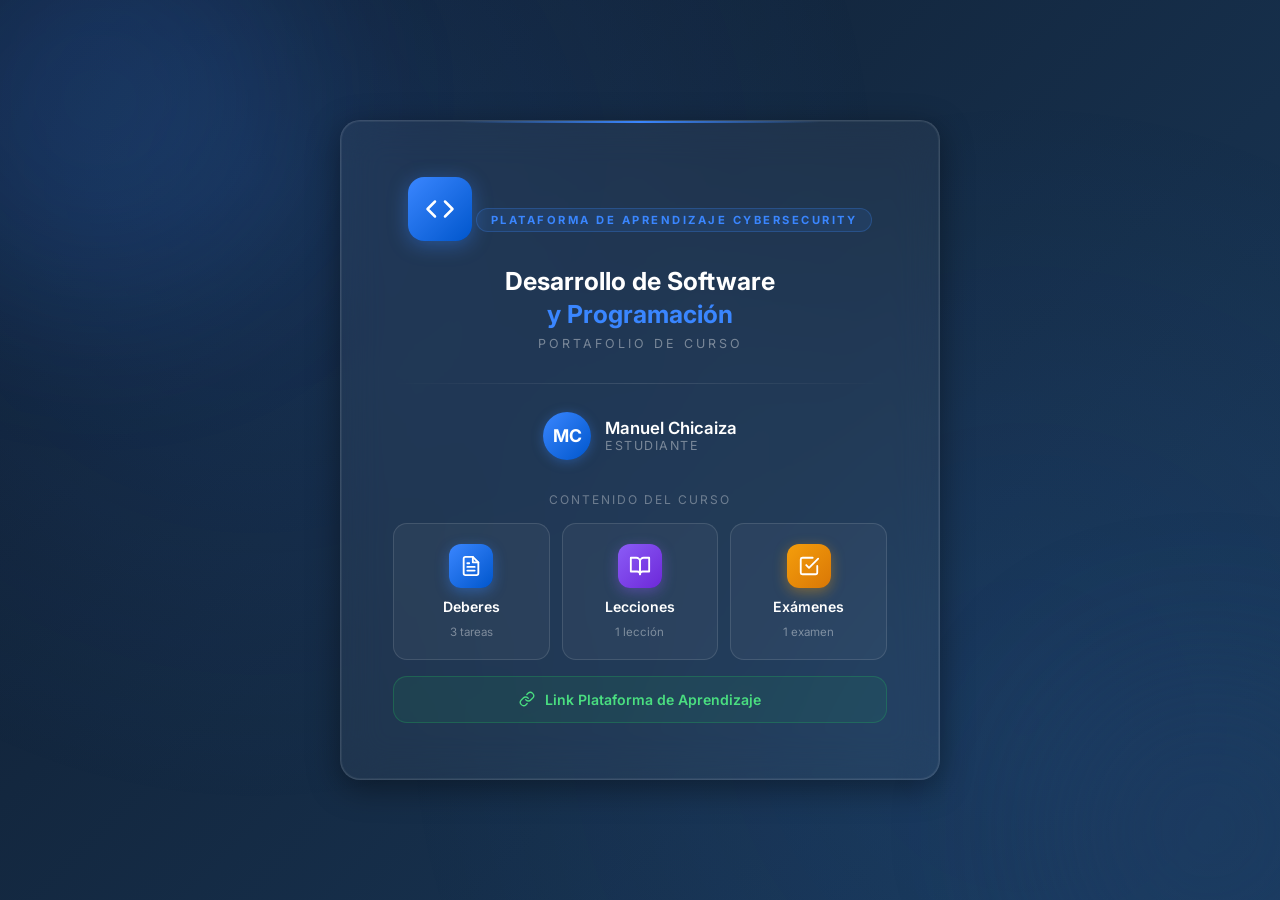
<file: index.html>
<!DOCTYPE html>
<html lang="es">
<head>
    <meta charset="UTF-8">
    <meta name="viewport" content="width=device-width, initial-scale=1.0">
    <title>Desarrollo de Software</title>
    <link href="https://fonts.googleapis.com/css2?family=Inter:wght@300;400;600;700&display=swap" rel="stylesheet">
    <style>
        :root {
            --accent:   #3a86ff;
            --bg-start: #0f1c2e;
            --bg-end:   #1a3a5c;
            --card:     rgba(255, 255, 255, 0.05);
            --border:   rgba(255, 255, 255, 0.12);
        }

        * { margin: 0; padding: 0; box-sizing: border-box; }

        body {
            font-family: 'Inter', Arial, sans-serif;
            background: linear-gradient(135deg, var(--bg-start) 0%, var(--bg-end) 100%);
            min-height: 100vh;
            display: flex;
            justify-content: center;
            align-items: center;
            overflow: hidden;
        }

        body::before {
            content: '';
            position: fixed;
            inset: 0;
            background:
                radial-gradient(circle at 20% 20%, rgba(58,134,255,0.12) 0%, transparent 50%),
                radial-gradient(circle at 80% 80%, rgba(58,134,255,0.08) 0%, transparent 50%);
            pointer-events: none;
        }

        .orb {
            position: fixed;
            border-radius: 50%;
            filter: blur(80px);
            animation: float 8s ease-in-out infinite;
            pointer-events: none;
        }
        .orb-1 { width:400px; height:400px; background:rgba(58,134,255,0.15); top:-100px; left:-100px; }
        .orb-2 { width:300px; height:300px; background:rgba(30,58,95,0.4); bottom:-80px; right:-80px; animation-delay:-4s; }

        @keyframes float {
            0%,100% { transform: translate(0,0); }
            50%      { transform: translate(30px,-30px); }
        }

        .portada {
            position: relative;
            background: var(--card);
            border: 1px solid var(--border);
            border-radius: 20px;
            padding: 56px 52px;
            text-align: center;
            max-width: 600px;
            width: 92%;
            backdrop-filter: blur(20px);
            -webkit-backdrop-filter: blur(20px);
            box-shadow: 0 8px 32px rgba(0,0,0,0.4), 0 0 0 1px rgba(255,255,255,0.06) inset;
            animation: cardEntrance 0.8s cubic-bezier(0.22,1,0.36,1) both;
        }

        .portada::before {
            content: '';
            position: absolute;
            top: 0; left: 50%;
            transform: translateX(-50%);
            width: 60%; height: 2px;
            background: linear-gradient(90deg, transparent, var(--accent), transparent);
        }

        @keyframes cardEntrance {
            from { opacity:0; transform:translateY(40px) scale(0.96); }
            to   { opacity:1; transform:translateY(0) scale(1); }
        }

        .badge {
            display: inline-flex;
            align-items: center;
            justify-content: center;
            width: 64px; height: 64px;
            border-radius: 16px;
            background: linear-gradient(135deg, var(--accent), #0056cc);
            box-shadow: 0 4px 20px rgba(58,134,255,0.4);
            margin-bottom: 24px;
            animation: badgePop 0.6s cubic-bezier(0.34,1.56,0.64,1) 0.3s both;
        }

        @keyframes badgePop {
            from { opacity:0; transform:scale(0.5); }
            to   { opacity:1; transform:scale(1); }
        }

        .badge svg { width:30px; height:30px; fill:none; stroke:#fff; stroke-width:2; stroke-linecap:round; stroke-linejoin:round; }

        h1 {
            font-size: 1.55rem;
            font-weight: 700;
            color: #fff;
            line-height: 1.3;
            margin-bottom: 6px;
            animation: fadeUp 0.6s ease 0.45s both;
        }
        h1 span { color: var(--accent); }

        .subtitulo {
            font-size: 0.78rem;
            color: rgba(255,255,255,0.4);
            text-transform: uppercase;
            letter-spacing: 3px;
            margin-bottom: 32px;
            animation: fadeUp 0.6s ease 0.5s both;
        }

        .divider {
            height: 1px;
            background: linear-gradient(90deg, transparent, var(--border), transparent);
            margin-bottom: 28px;
            animation: fadeUp 0.6s ease 0.55s both;
        }

        .estudiante {
            display: flex;
            align-items: center;
            justify-content: center;
            gap: 14px;
            margin-bottom: 32px;
            animation: fadeUp 0.6s ease 0.6s both;
        }

        .avatar {
            width: 48px; height: 48px;
            border-radius: 50%;
            background: linear-gradient(135deg, #3a86ff, #0056cc);
            display: flex; align-items: center; justify-content: center;
            font-size: 1.1rem; font-weight: 700; color: #fff;
            flex-shrink: 0;
            box-shadow: 0 2px 12px rgba(58,134,255,0.35);
        }

        .estudiante-info { text-align: left; }
        .nombre  { font-size: 1.05rem; font-weight: 600; color: #fff; }
        .etiqueta { font-size: 0.78rem; color: rgba(255,255,255,0.4); text-transform: uppercase; letter-spacing: 1.5px; }

        /* Sección navegación */
        .nav-label {
            font-size: 0.75rem;
            color: rgba(255,255,255,0.35);
            text-transform: uppercase;
            letter-spacing: 2px;
            margin-bottom: 16px;
            animation: fadeUp 0.6s ease 0.65s both;
        }

        .nav-grid {
            display: grid;
            grid-template-columns: repeat(3, 1fr);
            gap: 12px;
            animation: fadeUp 0.6s ease 0.7s both;
        }

        .nav-card {
            display: flex;
            flex-direction: column;
            align-items: center;
            gap: 10px;
            padding: 20px 12px;
            background: rgba(255,255,255,0.04);
            border: 1px solid var(--border);
            border-radius: 14px;
            text-decoration: none;
            color: #fff;
            transition: transform 0.2s, box-shadow 0.2s, background 0.2s, border-color 0.2s;
            position: relative;
            overflow: hidden;
        }

        .nav-card::before {
            content: '';
            position: absolute;
            top: 0; left: 50%;
            transform: translateX(-50%);
            width: 50%; height: 2px;
            border-radius: 2px;
            opacity: 0;
            transition: opacity 0.2s;
        }

        .nav-card:hover {
            transform: translateY(-3px);
            background: rgba(255,255,255,0.08);
            border-color: rgba(255,255,255,0.22);
            box-shadow: 0 8px 24px rgba(0,0,0,0.25);
        }

        .nav-card:hover::before { opacity: 1; }

        /* Colores por sección */
        .nav-card.deberes  .icon-wrap { background: linear-gradient(135deg, #3a86ff, #0056cc); box-shadow: 0 4px 14px rgba(58,134,255,0.4); }
        .nav-card.deberes::before     { background: linear-gradient(90deg, transparent, #3a86ff, transparent); }

        .nav-card.lecciones .icon-wrap { background: linear-gradient(135deg, #8b5cf6, #6d28d9); box-shadow: 0 4px 14px rgba(139,92,246,0.4); }
        .nav-card.lecciones::before    { background: linear-gradient(90deg, transparent, #8b5cf6, transparent); }

        .nav-card.examenes .icon-wrap  { background: linear-gradient(135deg, #f59e0b, #d97706); box-shadow: 0 4px 14px rgba(245,158,11,0.4); }
        .nav-card.examenes::before     { background: linear-gradient(90deg, transparent, #f59e0b, transparent); }

        .icon-wrap {
            width: 44px; height: 44px;
            border-radius: 12px;
            display: flex; align-items: center; justify-content: center;
            flex-shrink: 0;
        }

        .icon-wrap svg { width:22px; height:22px; fill:none; stroke:#fff; stroke-width:2; stroke-linecap:round; stroke-linejoin:round; }

        .nav-card-label {
            font-size: 0.88rem;
            font-weight: 600;
            color: #fff;
        }

        .nav-card-count {
            font-size: 0.72rem;
            color: rgba(255,255,255,0.4);
        }

        .link-plataforma {
            display: flex;
            align-items: center;
            justify-content: center;
            gap: 10px;
            margin-top: 16px;
            padding: 14px 20px;
            background: rgba(34,197,94,0.08);
            border: 1px solid rgba(34,197,94,0.25);
            border-radius: 14px;
            text-decoration: none;
            color: #4ade80;
            font-size: 0.88rem;
            font-weight: 600;
            transition: background 0.2s, border-color 0.2s, transform 0.2s;
            animation: fadeUp 0.6s ease 0.75s both;
        }
        .link-plataforma:hover {
            background: rgba(34,197,94,0.15);
            border-color: rgba(34,197,94,0.45);
            transform: translateY(-2px);
        }
        .link-plataforma svg { width:16px; height:16px; stroke:currentColor; fill:none; stroke-width:2; stroke-linecap:round; stroke-linejoin:round; flex-shrink:0; }

        .plataforma-label {
            display: inline-block;
            font-size: 0.7rem;
            font-weight: 700;
            text-transform: uppercase;
            letter-spacing: 2.5px;
            color: var(--accent);
            background: rgba(58,134,255,0.1);
            border: 1px solid rgba(58,134,255,0.25);
            border-radius: 20px;
            padding: 4px 14px;
            margin-bottom: 14px;
            animation: fadeUp 0.6s ease 0.38s both;
        }

        @keyframes fadeUp {
            from { opacity:0; transform:translateY(16px); }
            to   { opacity:1; transform:translateY(0); }
        }
    </style>
</head>
<body>

    <div class="orb orb-1"></div>
    <div class="orb orb-2"></div>

    <div class="portada">

        <div class="badge">
            <svg viewBox="0 0 24 24"><polyline points="16 18 22 12 16 6"></polyline><polyline points="8 6 2 12 8 18"></polyline></svg>
        </div>

        <p class="plataforma-label">Plataforma de Aprendizaje Cybersecurity</p>
        <h1>Desarrollo de Software<br><span>y Programación</span></h1>
        <p class="subtitulo">Portafolio de curso</p>

        <div class="divider"></div>

        <div class="estudiante">
            <div class="avatar">MC</div>
            <div class="estudiante-info">
                <p class="nombre">Manuel Chicaiza</p>
                <p class="etiqueta">Estudiante</p>
            </div>
        </div>

        <p class="nav-label">Contenido del curso</p>

        <div class="nav-grid">

            <a class="nav-card deberes" href="deberes.html">
                <div class="icon-wrap">
                    <svg viewBox="0 0 24 24"><path d="M14 2H6a2 2 0 0 0-2 2v16a2 2 0 0 0 2 2h12a2 2 0 0 0 2-2V8z"></path><polyline points="14 2 14 8 20 8"></polyline><line x1="16" y1="13" x2="8" y2="13"></line><line x1="16" y1="17" x2="8" y2="17"></line><polyline points="10 9 9 9 8 9"></polyline></svg>
                </div>
                <span class="nav-card-label">Deberes</span>
                <span class="nav-card-count">3 tareas</span>
            </a>

            <a class="nav-card lecciones" href="lecciones.html">
                <div class="icon-wrap">
                    <svg viewBox="0 0 24 24"><path d="M2 3h6a4 4 0 0 1 4 4v14a3 3 0 0 0-3-3H2z"></path><path d="M22 3h-6a4 4 0 0 0-4 4v14a3 3 0 0 1 3-3h7z"></path></svg>
                </div>
                <span class="nav-card-label">Lecciones</span>
                <span class="nav-card-count">1 lección</span>
            </a>

            <a class="nav-card examenes" href="examenes.html">
                <div class="icon-wrap">
                    <svg viewBox="0 0 24 24"><path d="M9 11l3 3L22 4"></path><path d="M21 12v7a2 2 0 0 1-2 2H5a2 2 0 0 1-2-2V5a2 2 0 0 1 2-2h11"></path></svg>
                </div>
                <span class="nav-card-label">Exámenes</span>
                <span class="nav-card-count">1 examen</span>
            </a>

        </div>

        <a class="link-plataforma" href="https://web-production-bcb0c.up.railway.app/#/auth" target="_blank">
            <svg viewBox="0 0 24 24"><path d="M10 13a5 5 0 0 0 7.54.54l3-3a5 5 0 0 0-7.07-7.07l-1.72 1.71"></path><path d="M14 11a5 5 0 0 0-7.54-.54l-3 3a5 5 0 0 0 7.07 7.07l1.71-1.71"></path></svg>
            Link Plataforma de Aprendizaje
        </a>

    </div>
</body>
</html>
</file>
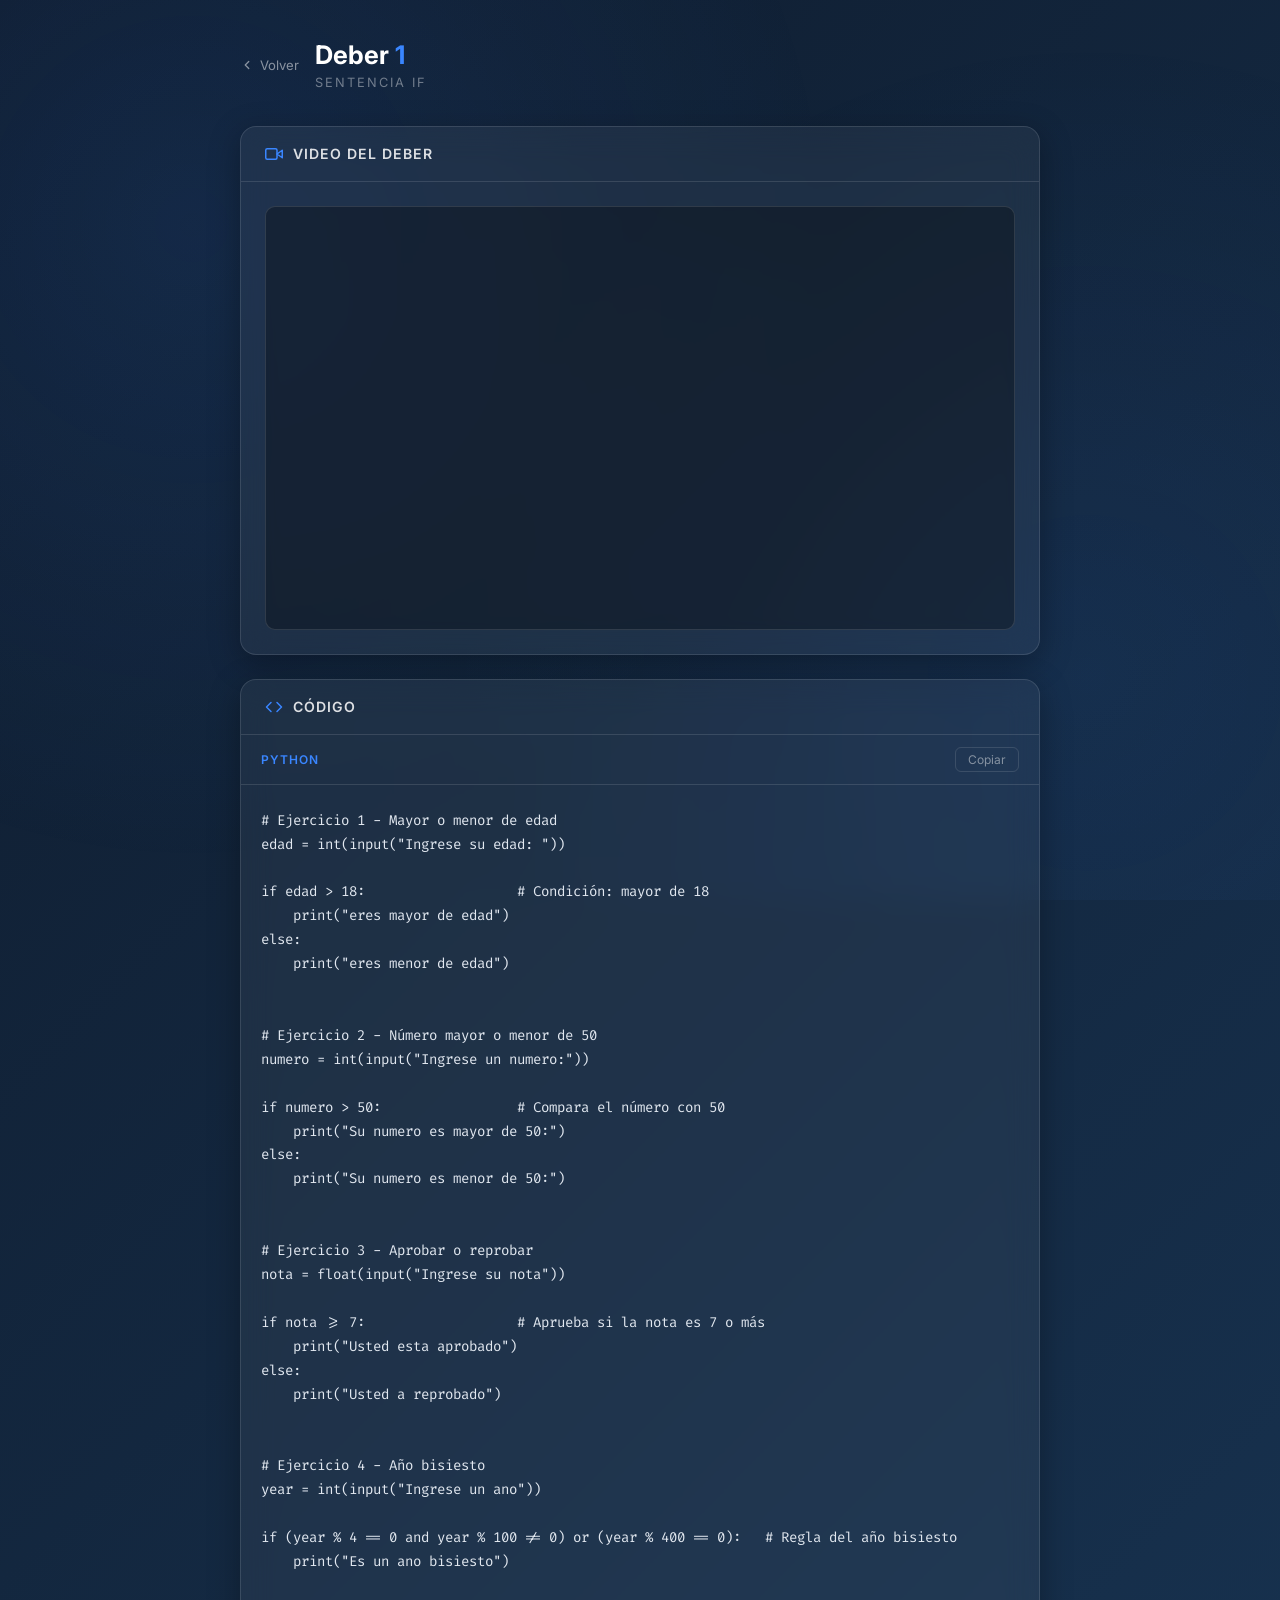
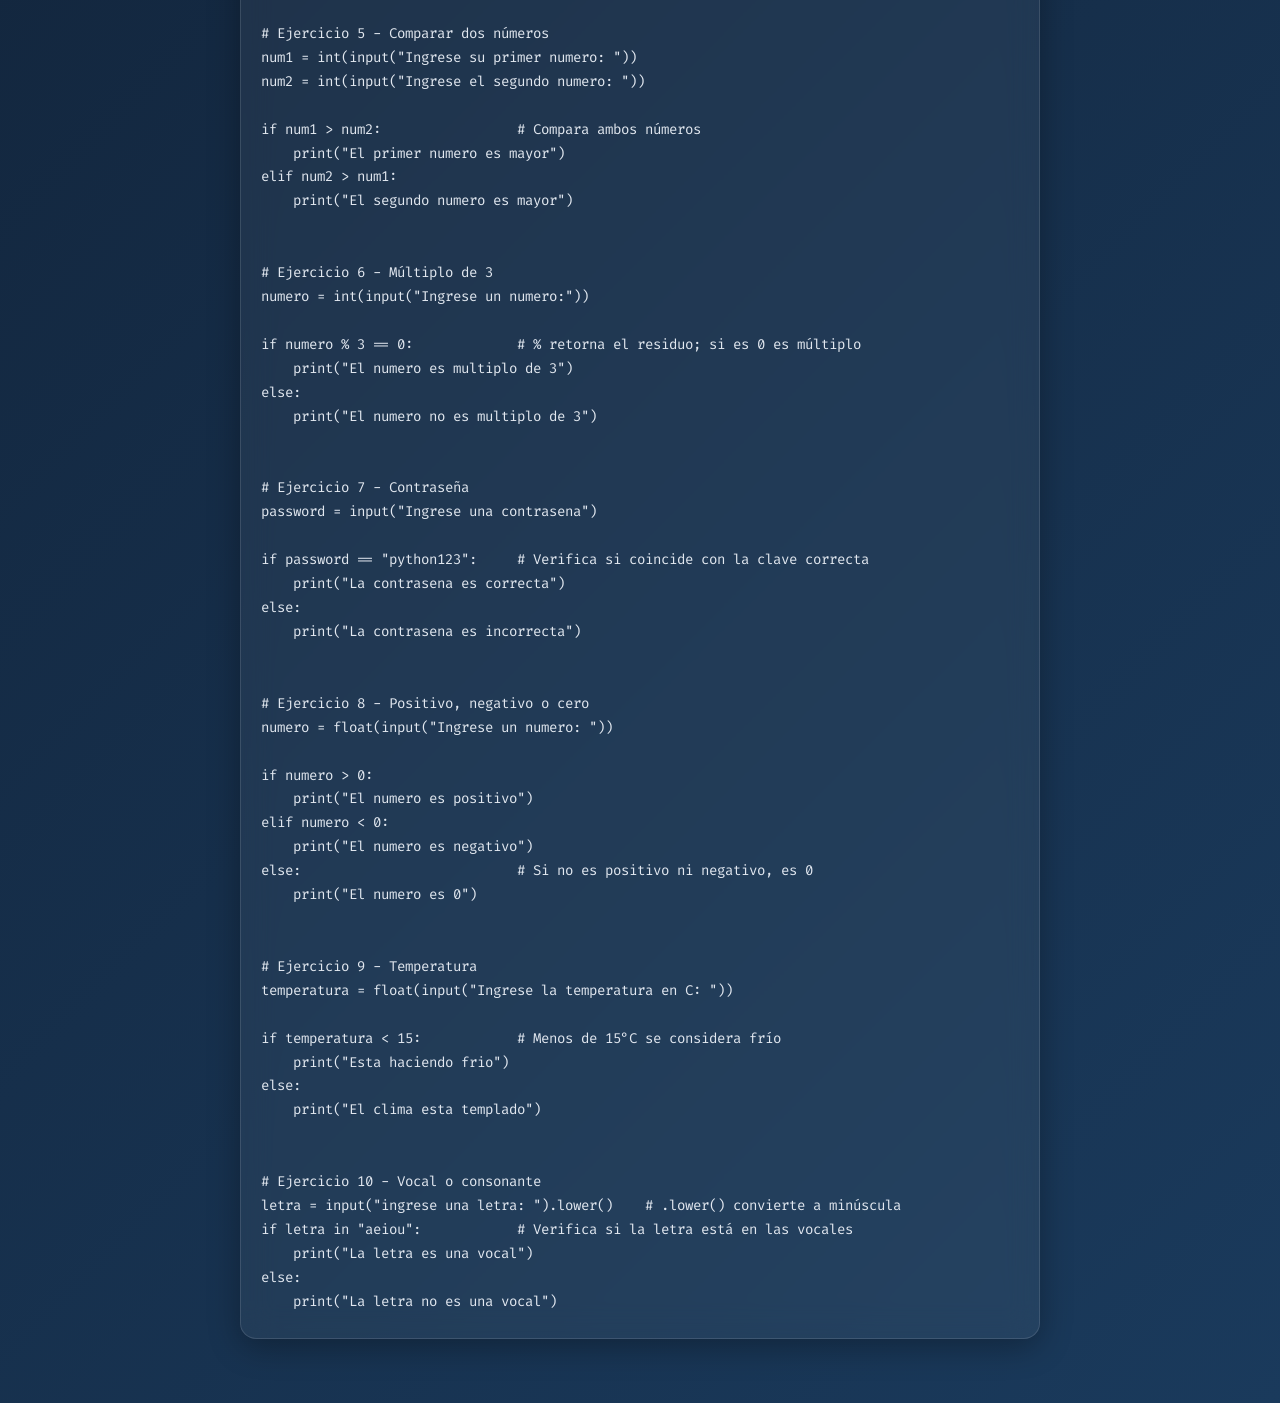
<file: deber1.html>
<!DOCTYPE html>
<html lang="es">
<head>
    <meta charset="UTF-8">
    <meta name="viewport" content="width=device-width, initial-scale=1.0">
    <title>Deber 1 – Sentencia if</title>
    <link href="https://fonts.googleapis.com/css2?family=Inter:wght@300;400;600;700&family=Fira+Code:wght@400;500&display=swap" rel="stylesheet">
    <style>
        :root {
            --primary:  #1e3a5f;
            --accent:   #3a86ff;
            --bg-start: #0f1c2e;
            --bg-end:   #1a3a5c;
            --card:     rgba(255, 255, 255, 0.05);
            --border:   rgba(255, 255, 255, 0.12);
            --green:    #22c55e;
        }

        * { margin: 0; padding: 0; box-sizing: border-box; }

        body {
            font-family: 'Inter', Arial, sans-serif;
            background: linear-gradient(135deg, var(--bg-start) 0%, var(--bg-end) 100%);
            min-height: 100vh;
            padding: 40px 20px;
            color: #fff;
        }

        body::before {
            content: '';
            position: fixed;
            inset: 0;
            background:
                radial-gradient(circle at 15% 25%, rgba(58,134,255,0.1) 0%, transparent 50%),
                radial-gradient(circle at 85% 75%, rgba(58,134,255,0.07) 0%, transparent 50%);
            pointer-events: none;
        }

        .container {
            max-width: 800px;
            margin: 0 auto;
            animation: fadeUp 0.7s cubic-bezier(0.22,1,0.36,1) both;
        }

        @keyframes fadeUp {
            from { opacity: 0; transform: translateY(30px); }
            to   { opacity: 1; transform: translateY(0); }
        }

        /* Header */
        .header {
            display: flex;
            align-items: center;
            gap: 16px;
            margin-bottom: 36px;
        }

        .back-btn {
            display: inline-flex;
            align-items: center;
            gap: 6px;
            color: rgba(255,255,255,0.5);
            text-decoration: none;
            font-size: 0.82rem;
            transition: color 0.2s;
        }

        .back-btn:hover { color: var(--accent); }

        .back-btn svg {
            width: 14px; height: 14px;
            stroke: currentColor; fill: none;
            stroke-width: 2.2; stroke-linecap: round; stroke-linejoin: round;
        }

        .header-text h1 {
            font-size: 1.6rem;
            font-weight: 700;
            line-height: 1.2;
        }

        .header-text h1 span { color: var(--accent); }

        .header-text p {
            font-size: 0.8rem;
            color: rgba(255,255,255,0.4);
            text-transform: uppercase;
            letter-spacing: 2px;
            margin-top: 4px;
        }

        /* Card base */
        .card {
            background: var(--card);
            border: 1px solid var(--border);
            border-radius: 16px;
            backdrop-filter: blur(16px);
            -webkit-backdrop-filter: blur(16px);
            overflow: hidden;
            margin-bottom: 24px;
            box-shadow: 0 8px 32px rgba(0,0,0,0.3);
        }

        .card-header {
            display: flex;
            align-items: center;
            gap: 10px;
            padding: 18px 24px;
            border-bottom: 1px solid var(--border);
        }

        .card-header svg {
            width: 18px; height: 18px;
            stroke: var(--accent); fill: none;
            stroke-width: 2; stroke-linecap: round; stroke-linejoin: round;
            flex-shrink: 0;
        }

        .card-header span {
            font-size: 0.88rem;
            font-weight: 600;
            color: rgba(255,255,255,0.85);
            text-transform: uppercase;
            letter-spacing: 1px;
        }

        /* Sección video */
        .video-body { padding: 24px; }

        /* Contenedor del iframe */
        .video-wrapper {
            position: relative;
            padding-bottom: 56.25%;
            height: 0;
            overflow: hidden;
            border-radius: 10px;
            background: rgba(0,0,0,0.3);
            border: 1px solid var(--border);
        }

        .video-wrapper iframe {
            position: absolute;
            top: 0; left: 0;
            width: 100%; height: 100%;
            border: 0;
            border-radius: 10px;
        }

        /* Código */
        .code-body { padding: 0; }

        .code-toolbar {
            display: flex;
            align-items: center;
            justify-content: space-between;
            padding: 12px 20px;
            border-bottom: 1px solid var(--border);
        }

        .lang-badge {
            font-size: 0.75rem;
            font-weight: 600;
            color: var(--accent);
            text-transform: uppercase;
            letter-spacing: 1px;
        }

        .copy-btn {
            background: none;
            border: 1px solid var(--border);
            border-radius: 6px;
            color: rgba(255,255,255,0.45);
            font-family: 'Inter', sans-serif;
            font-size: 0.75rem;
            padding: 4px 12px;
            cursor: pointer;
            transition: color 0.2s, border-color 0.2s;
        }

        .copy-btn:hover {
            color: #fff;
            border-color: rgba(255,255,255,0.3);
        }

        pre {
            margin: 0;
            padding: 24px 20px;
            overflow-x: auto;
            font-family: 'Fira Code', monospace;
            font-size: 0.88rem;
            line-height: 1.7;
            color: #e2e8f0;
        }

        .kw  { color: #c084fc; }
        .fn  { color: #60a5fa; }
        .st  { color: #86efac; }
        .cm  { color: rgba(255,255,255,0.3); font-style: italic; }
        .num { color: #fb923c; }
    </style>
</head>
<body>
<div class="container">

    <!-- Header -->
    <div class="header">
        <a class="back-btn" href="index.html">
            <svg viewBox="0 0 24 24"><polyline points="15 18 9 12 15 6"></polyline></svg>
            Volver
        </a>
        <div class="header-text">
            <h1>Deber <span>1</span></h1>
            <p>Sentencia if</p>
        </div>
    </div>

    <!-- Card: Video -->
    <div class="card">
        <div class="card-header">
            <svg viewBox="0 0 24 24"><polygon points="23 7 16 12 23 17 23 7"></polygon><rect x="1" y="5" width="15" height="14" rx="2" ry="2"></rect></svg>
            <span>Video del deber</span>
        </div>
        <div class="video-body">

            <div class="video-wrapper">
                <iframe src="https://drive.google.com/file/d/1P5lf6A2gZZN37JcKV17gOsAjNIyc3Mc4/preview"
                    allow="autoplay; encrypted-media" allowfullscreen></iframe>
            </div>

        </div>
    </div>

    <!-- Card: Código -->
    <div class="card">
        <div class="card-header">
            <svg viewBox="0 0 24 24"><polyline points="16 18 22 12 16 6"></polyline><polyline points="8 6 2 12 8 18"></polyline></svg>
            <span>Código</span>
        </div>
        <div class="code-body">
            <div class="code-toolbar">
                <span class="lang-badge">Python</span>
                <button class="copy-btn" onclick="copiarCodigo()">Copiar</button>
            </div>
            <pre id="codeBlock">
# Ejercicio 1 - Mayor o menor de edad
edad = int(input("Ingrese su edad: "))

if edad > 18:                   # Condición: mayor de 18
    print("eres mayor de edad")
else:
    print("eres menor de edad")


# Ejercicio 2 - Número mayor o menor de 50
numero = int(input("Ingrese un numero:"))

if numero > 50:                 # Compara el número con 50
    print("Su numero es mayor de 50:")
else:
    print("Su numero es menor de 50:")


# Ejercicio 3 - Aprobar o reprobar
nota = float(input("Ingrese su nota"))

if nota >= 7:                   # Aprueba si la nota es 7 o más
    print("Usted esta aprobado")
else:
    print("Usted a reprobado")


# Ejercicio 4 - Año bisiesto
year = int(input("Ingrese un ano"))

if (year % 4 == 0 and year % 100 != 0) or (year % 400 == 0):   # Regla del año bisiesto
    print("Es un ano bisiesto")


# Ejercicio 5 - Comparar dos números
num1 = int(input("Ingrese su primer numero: "))
num2 = int(input("Ingrese el segundo numero: "))

if num1 > num2:                 # Compara ambos números
    print("El primer numero es mayor")
elif num2 > num1:
    print("El segundo numero es mayor")


# Ejercicio 6 - Múltiplo de 3
numero = int(input("Ingrese un numero:"))

if numero % 3 == 0:             # % retorna el residuo; si es 0 es múltiplo
    print("El numero es multiplo de 3")
else:
    print("El numero no es multiplo de 3")


# Ejercicio 7 - Contraseña
password = input("Ingrese una contrasena")

if password == "python123":     # Verifica si coincide con la clave correcta
    print("La contrasena es correcta")
else:
    print("La contrasena es incorrecta")


# Ejercicio 8 - Positivo, negativo o cero
numero = float(input("Ingrese un numero: "))

if numero > 0:
    print("El numero es positivo")
elif numero < 0:
    print("El numero es negativo")
else:                           # Si no es positivo ni negativo, es 0
    print("El numero es 0")


# Ejercicio 9 - Temperatura
temperatura = float(input("Ingrese la temperatura en C: "))

if temperatura < 15:            # Menos de 15°C se considera frío
    print("Esta haciendo frio")
else:
    print("El clima esta templado")


# Ejercicio 10 - Vocal o consonante
letra = input("ingrese una letra: ").lower()    # .lower() convierte a minúscula
if letra in "aeiou":            # Verifica si la letra está en las vocales
    print("La letra es una vocal")
else:
    print("La letra no es una vocal")
</pre>
        </div>
    </div>

</div>

<script>
    function copiarCodigo() {
        const texto = document.getElementById('codeBlock').innerText;
        navigator.clipboard.writeText(texto).then(() => {
            const btn = document.querySelector('.copy-btn');
            btn.textContent = '¡Copiado!';
            btn.style.color = '#22c55e';
            btn.style.borderColor = '#22c55e';
            setTimeout(() => {
                btn.textContent = 'Copiar';
                btn.style.color = '';
                btn.style.borderColor = '';
            }, 1800);
        });
    }
</script>
</body>
</html>
</file>
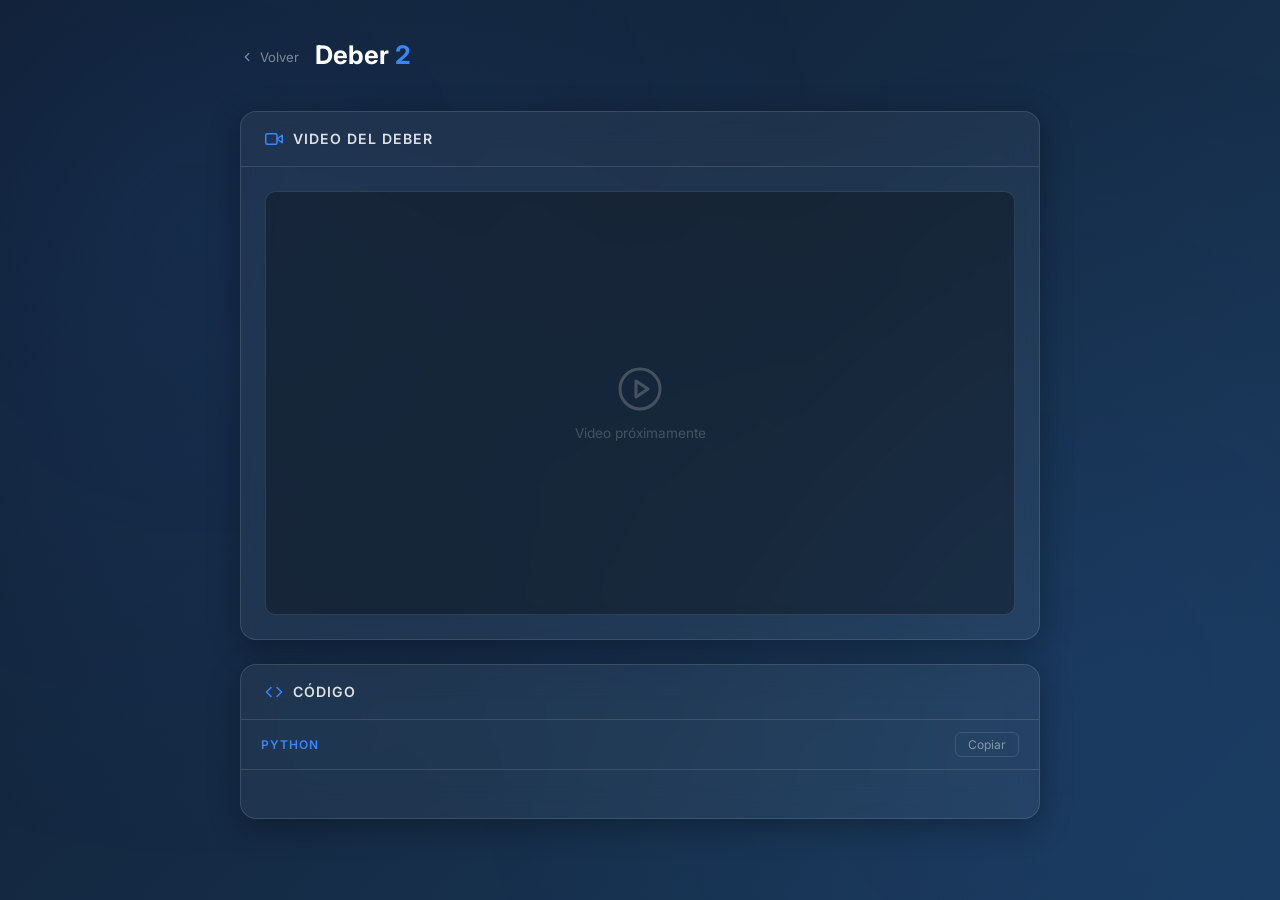
<file: deber2.html>
<!DOCTYPE html>
<html lang="es">
<head>
    <meta charset="UTF-8">
    <meta name="viewport" content="width=device-width, initial-scale=1.0">
    <title>Deber 2 – Desarrollo de Software</title>
    <link href="https://fonts.googleapis.com/css2?family=Inter:wght@300;400;600;700&family=Fira+Code:wght@400;500&display=swap" rel="stylesheet">
    <style>
        :root {
            --accent:   #3a86ff;
            --bg-start: #0f1c2e;
            --bg-end:   #1a3a5c;
            --card:     rgba(255,255,255,0.05);
            --border:   rgba(255,255,255,0.12);
            --green:    #22c55e;
        }
        * { margin:0; padding:0; box-sizing:border-box; }
        body {
            font-family: 'Inter', Arial, sans-serif;
            background: linear-gradient(135deg, var(--bg-start) 0%, var(--bg-end) 100%);
            min-height: 100vh; padding: 40px 20px; color: #fff;
        }
        body::before {
            content: ''; position: fixed; inset: 0;
            background: radial-gradient(circle at 15% 25%, rgba(58,134,255,0.1) 0%, transparent 50%),
                        radial-gradient(circle at 85% 75%, rgba(58,134,255,0.07) 0%, transparent 50%);
            pointer-events: none;
        }
        .container { max-width:800px; margin:0 auto; animation: fadeUp 0.7s cubic-bezier(0.22,1,0.36,1) both; }
        @keyframes fadeUp { from{opacity:0;transform:translateY(30px)}to{opacity:1;transform:translateY(0)} }

        .back-btn { display:inline-flex; align-items:center; gap:6px; color:rgba(255,255,255,0.45); text-decoration:none; font-size:0.82rem; transition:color 0.2s; }
        .back-btn:hover { color:var(--accent); }
        .back-btn svg { width:14px;height:14px;stroke:currentColor;fill:none;stroke-width:2.2;stroke-linecap:round;stroke-linejoin:round; }

        .header { display:flex; align-items:center; gap:16px; margin-bottom:36px; }
        .header-text h1 { font-size:1.6rem; font-weight:700; line-height:1.2; }
        .header-text h1 span { color:var(--accent); }
        .header-text p { font-size:0.8rem; color:rgba(255,255,255,0.4); text-transform:uppercase; letter-spacing:2px; margin-top:4px; }

        .card { background:var(--card); border:1px solid var(--border); border-radius:16px; backdrop-filter:blur(16px); -webkit-backdrop-filter:blur(16px); overflow:hidden; margin-bottom:24px; box-shadow:0 8px 32px rgba(0,0,0,0.3); }
        .card-header { display:flex; align-items:center; gap:10px; padding:18px 24px; border-bottom:1px solid var(--border); }
        .card-header svg { width:18px;height:18px;stroke:var(--accent);fill:none;stroke-width:2;stroke-linecap:round;stroke-linejoin:round;flex-shrink:0; }
        .card-header span { font-size:0.88rem; font-weight:600; color:rgba(255,255,255,0.85); text-transform:uppercase; letter-spacing:1px; }

        .video-body { padding:24px; }
        .video-wrapper { position:relative; padding-bottom:56.25%; height:0; overflow:hidden; border-radius:10px; background:rgba(0,0,0,0.3); border:1px solid var(--border); }
        .video-wrapper iframe { position:absolute;top:0;left:0;width:100%;height:100%;border:0;border-radius:10px; }
        .video-placeholder { position:absolute;inset:0;display:flex;flex-direction:column;align-items:center;justify-content:center;gap:12px;color:rgba(255,255,255,0.2); }
        .video-placeholder svg { width:48px;height:48px;stroke:currentColor;fill:none;stroke-width:1.5;stroke-linecap:round;stroke-linejoin:round; }
        .video-placeholder p { font-size:0.85rem; }

        .code-body { padding:0; }
        .code-toolbar { display:flex;align-items:center;justify-content:space-between;padding:12px 20px;border-bottom:1px solid var(--border); }
        .lang-badge { font-size:0.75rem;font-weight:600;color:var(--accent);text-transform:uppercase;letter-spacing:1px; }
        .copy-btn { background:none;border:1px solid var(--border);border-radius:6px;color:rgba(255,255,255,0.45);font-family:'Inter',sans-serif;font-size:0.75rem;padding:4px 12px;cursor:pointer;transition:color 0.2s,border-color 0.2s; }
        .copy-btn:hover { color:#fff;border-color:rgba(255,255,255,0.3); }
        pre { margin:0;padding:24px 20px;overflow-x:auto;font-family:'Fira Code',monospace;font-size:0.88rem;line-height:1.7;color:#e2e8f0; }
    </style>
</head>
<body>
<div class="container">

    <div class="header">
        <a class="back-btn" href="deberes.html">
            <svg viewBox="0 0 24 24"><polyline points="15 18 9 12 15 6"></polyline></svg>
            Volver
        </a>
        <div class="header-text">
            <h1>Deber <span>2</span></h1>
            <p><!-- Título del deber --></p>
        </div>
    </div>

    <!-- Card: Video -->
    <div class="card">
        <div class="card-header">
            <svg viewBox="0 0 24 24"><polygon points="23 7 16 12 23 17 23 7"></polygon><rect x="1" y="5" width="15" height="14" rx="2" ry="2"></rect></svg>
            <span>Video del deber</span>
        </div>
        <div class="video-body">
            <div class="video-wrapper">
                <!-- Reemplaza ID_DEL_VIDEO con el ID de Google Drive -->
                <!-- <iframe src="https://drive.google.com/file/d/ID_DEL_VIDEO/preview" allow="autoplay; encrypted-media" allowfullscreen></iframe> -->
                <div class="video-placeholder">
                    <svg viewBox="0 0 24 24"><circle cx="12" cy="12" r="10"></circle><polygon points="10 8 16 12 10 16 10 8"></polygon></svg>
                    <p>Video próximamente</p>
                </div>
            </div>
        </div>
    </div>

    <!-- Card: Código -->
    <div class="card">
        <div class="card-header">
            <svg viewBox="0 0 24 24"><polyline points="16 18 22 12 16 6"></polyline><polyline points="8 6 2 12 8 18"></polyline></svg>
            <span>Código</span>
        </div>
        <div class="code-body">
            <div class="code-toolbar">
                <span class="lang-badge">Python</span>
                <button class="copy-btn" onclick="copiarCodigo()">Copiar</button>
            </div>
            <pre id="codeBlock">
</pre>
        </div>
    </div>

</div>
<script>
    function copiarCodigo() {
        const texto = document.getElementById('codeBlock').innerText;
        navigator.clipboard.writeText(texto).then(() => {
            const btn = document.querySelector('.copy-btn');
            btn.textContent = '¡Copiado!';
            btn.style.color = '#22c55e';
            btn.style.borderColor = '#22c55e';
            setTimeout(() => { btn.textContent = 'Copiar'; btn.style.color=''; btn.style.borderColor=''; }, 1800);
        });
    }
</script>
</body>
</html>
</file>
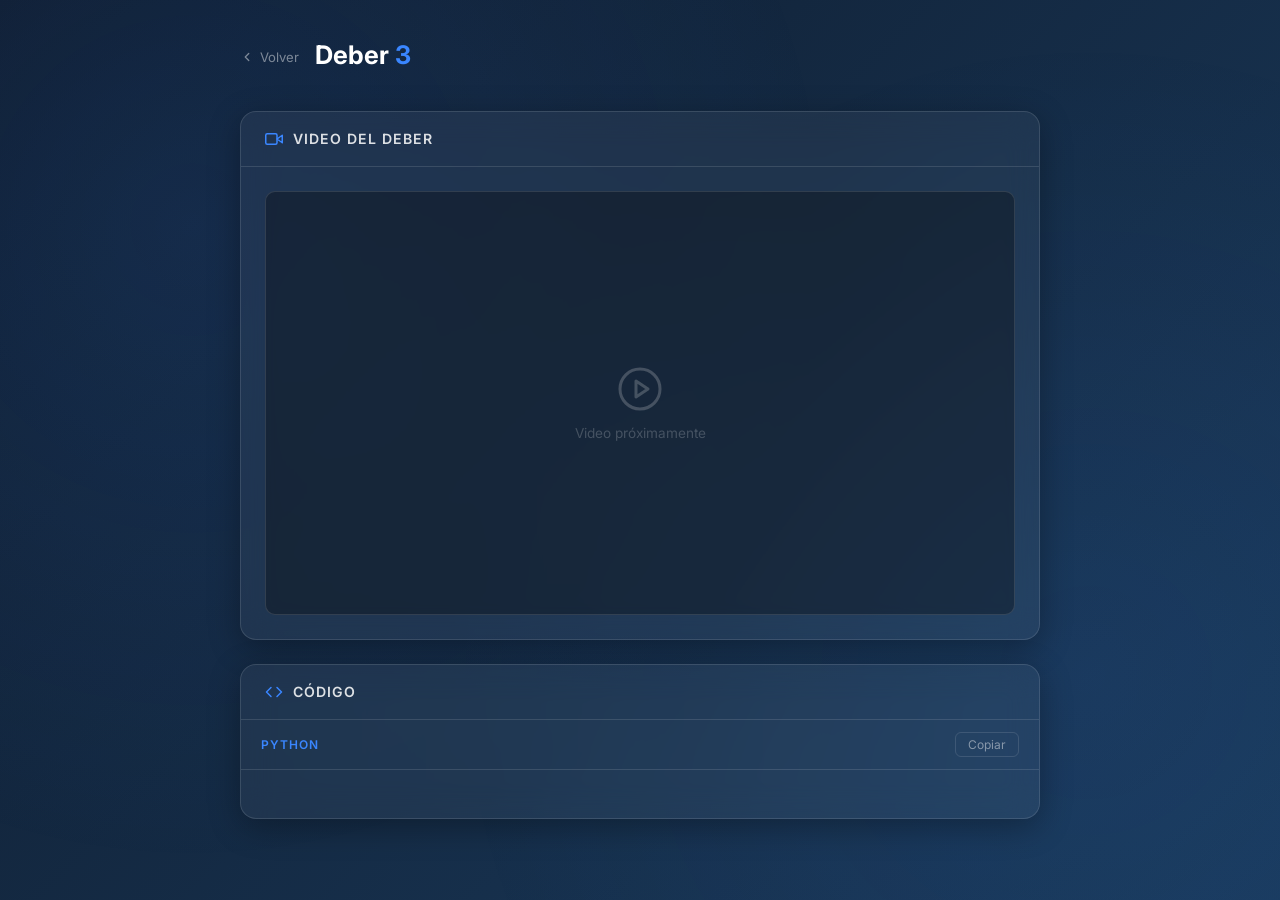
<file: deber3.html>
<!DOCTYPE html>
<html lang="es">
<head>
    <meta charset="UTF-8">
    <meta name="viewport" content="width=device-width, initial-scale=1.0">
    <title>Deber 3 – Desarrollo de Software</title>
    <link href="https://fonts.googleapis.com/css2?family=Inter:wght@300;400;600;700&family=Fira+Code:wght@400;500&display=swap" rel="stylesheet">
    <style>
        :root { --accent:#3a86ff; --bg-start:#0f1c2e; --bg-end:#1a3a5c; --card:rgba(255,255,255,0.05); --border:rgba(255,255,255,0.12); }
        * { margin:0;padding:0;box-sizing:border-box; }
        body { font-family:'Inter',Arial,sans-serif;background:linear-gradient(135deg,var(--bg-start) 0%,var(--bg-end) 100%);min-height:100vh;padding:40px 20px;color:#fff; }
        body::before { content:'';position:fixed;inset:0;background:radial-gradient(circle at 15% 25%,rgba(58,134,255,0.1) 0%,transparent 50%),radial-gradient(circle at 85% 75%,rgba(58,134,255,0.07) 0%,transparent 50%);pointer-events:none; }
        .container { max-width:800px;margin:0 auto;animation:fadeUp 0.7s cubic-bezier(0.22,1,0.36,1) both; }
        @keyframes fadeUp { from{opacity:0;transform:translateY(30px)}to{opacity:1;transform:translateY(0)} }
        .back-btn { display:inline-flex;align-items:center;gap:6px;color:rgba(255,255,255,0.45);text-decoration:none;font-size:0.82rem;transition:color 0.2s; }
        .back-btn:hover { color:var(--accent); }
        .back-btn svg { width:14px;height:14px;stroke:currentColor;fill:none;stroke-width:2.2;stroke-linecap:round;stroke-linejoin:round; }
        .header { display:flex;align-items:center;gap:16px;margin-bottom:36px; }
        .header-text h1 { font-size:1.6rem;font-weight:700;line-height:1.2; }
        .header-text h1 span { color:var(--accent); }
        .header-text p { font-size:0.8rem;color:rgba(255,255,255,0.4);text-transform:uppercase;letter-spacing:2px;margin-top:4px; }
        .card { background:var(--card);border:1px solid var(--border);border-radius:16px;backdrop-filter:blur(16px);-webkit-backdrop-filter:blur(16px);overflow:hidden;margin-bottom:24px;box-shadow:0 8px 32px rgba(0,0,0,0.3); }
        .card-header { display:flex;align-items:center;gap:10px;padding:18px 24px;border-bottom:1px solid var(--border); }
        .card-header svg { width:18px;height:18px;stroke:var(--accent);fill:none;stroke-width:2;stroke-linecap:round;stroke-linejoin:round;flex-shrink:0; }
        .card-header span { font-size:0.88rem;font-weight:600;color:rgba(255,255,255,0.85);text-transform:uppercase;letter-spacing:1px; }
        .video-body { padding:24px; }
        .video-wrapper { position:relative;padding-bottom:56.25%;height:0;overflow:hidden;border-radius:10px;background:rgba(0,0,0,0.3);border:1px solid var(--border); }
        .video-wrapper iframe { position:absolute;top:0;left:0;width:100%;height:100%;border:0;border-radius:10px; }
        .video-placeholder { position:absolute;inset:0;display:flex;flex-direction:column;align-items:center;justify-content:center;gap:12px;color:rgba(255,255,255,0.2); }
        .video-placeholder svg { width:48px;height:48px;stroke:currentColor;fill:none;stroke-width:1.5;stroke-linecap:round;stroke-linejoin:round; }
        .video-placeholder p { font-size:0.85rem; }
        .code-body { padding:0; }
        .code-toolbar { display:flex;align-items:center;justify-content:space-between;padding:12px 20px;border-bottom:1px solid var(--border); }
        .lang-badge { font-size:0.75rem;font-weight:600;color:var(--accent);text-transform:uppercase;letter-spacing:1px; }
        .copy-btn { background:none;border:1px solid var(--border);border-radius:6px;color:rgba(255,255,255,0.45);font-family:'Inter',sans-serif;font-size:0.75rem;padding:4px 12px;cursor:pointer;transition:color 0.2s,border-color 0.2s; }
        .copy-btn:hover { color:#fff;border-color:rgba(255,255,255,0.3); }
        pre { margin:0;padding:24px 20px;overflow-x:auto;font-family:'Fira Code',monospace;font-size:0.88rem;line-height:1.7;color:#e2e8f0; }
    </style>
</head>
<body>
<div class="container">

    <div class="header">
        <a class="back-btn" href="deberes.html">
            <svg viewBox="0 0 24 24"><polyline points="15 18 9 12 15 6"></polyline></svg>
            Volver
        </a>
        <div class="header-text">
            <h1>Deber <span>3</span></h1>
            <p><!-- Título del deber --></p>
        </div>
    </div>

    <div class="card">
        <div class="card-header">
            <svg viewBox="0 0 24 24"><polygon points="23 7 16 12 23 17 23 7"></polygon><rect x="1" y="5" width="15" height="14" rx="2" ry="2"></rect></svg>
            <span>Video del deber</span>
        </div>
        <div class="video-body">
            <div class="video-wrapper">
                <!-- <iframe src="https://drive.google.com/file/d/ID_DEL_VIDEO/preview" allow="autoplay; encrypted-media" allowfullscreen></iframe> -->
                <div class="video-placeholder">
                    <svg viewBox="0 0 24 24"><circle cx="12" cy="12" r="10"></circle><polygon points="10 8 16 12 10 16 10 8"></polygon></svg>
                    <p>Video próximamente</p>
                </div>
            </div>
        </div>
    </div>

    <div class="card">
        <div class="card-header">
            <svg viewBox="0 0 24 24"><polyline points="16 18 22 12 16 6"></polyline><polyline points="8 6 2 12 8 18"></polyline></svg>
            <span>Código</span>
        </div>
        <div class="code-body">
            <div class="code-toolbar">
                <span class="lang-badge">Python</span>
                <button class="copy-btn" onclick="copiarCodigo()">Copiar</button>
            </div>
            <pre id="codeBlock">
</pre>
        </div>
    </div>

</div>
<script>
    function copiarCodigo() {
        const texto = document.getElementById('codeBlock').innerText;
        navigator.clipboard.writeText(texto).then(() => {
            const btn = document.querySelector('.copy-btn');
            btn.textContent = '¡Copiado!'; btn.style.color='#22c55e'; btn.style.borderColor='#22c55e';
            setTimeout(() => { btn.textContent='Copiar'; btn.style.color=''; btn.style.borderColor=''; }, 1800);
        });
    }
</script>
</body>
</html>
</file>
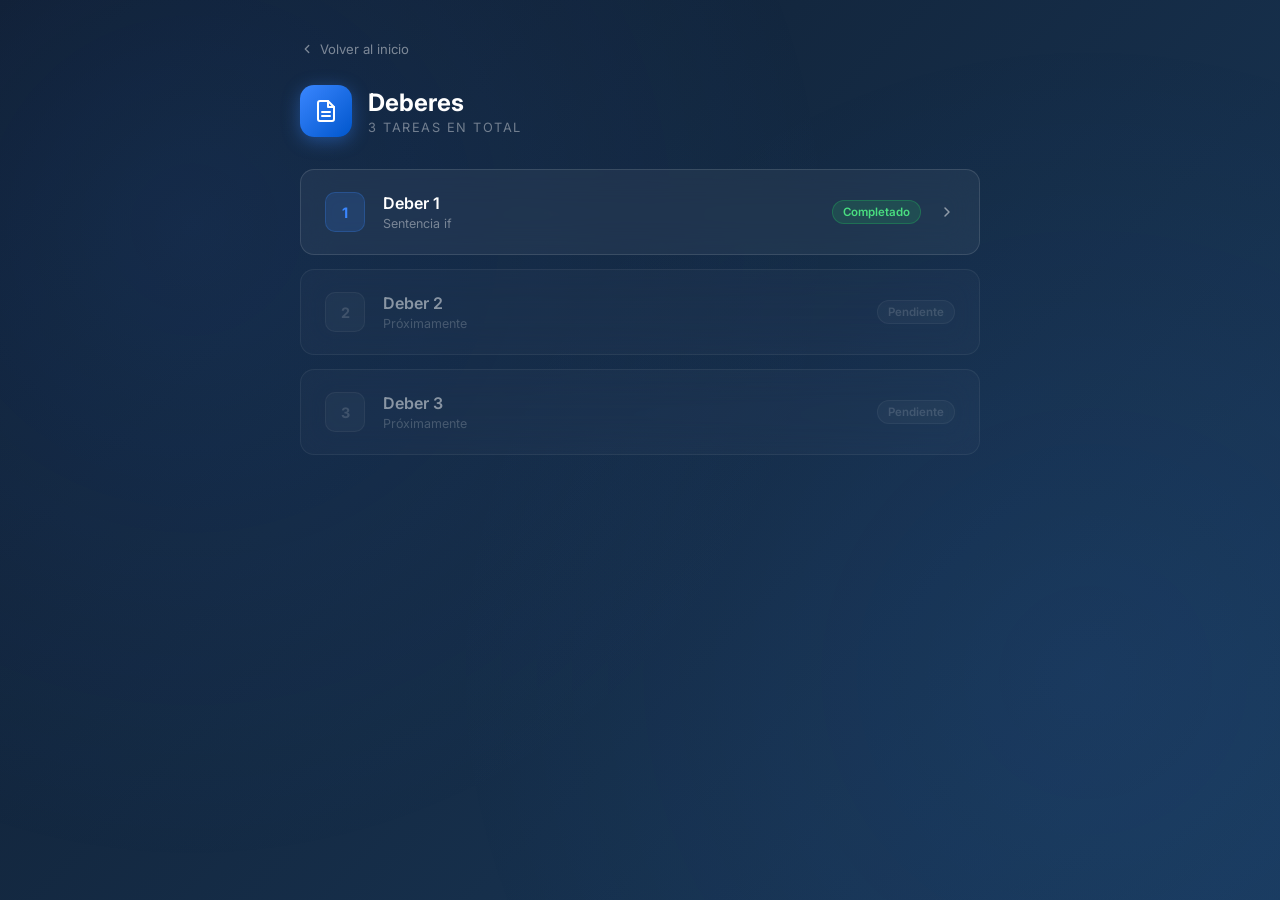
<file: deberes.html>
<!DOCTYPE html>
<html lang="es">
<head>
    <meta charset="UTF-8">
    <meta name="viewport" content="width=device-width, initial-scale=1.0">
    <title>Deberes – Desarrollo de Software</title>
    <link href="https://fonts.googleapis.com/css2?family=Inter:wght@300;400;600;700&display=swap" rel="stylesheet">
    <style>
        :root {
            --accent:   #3a86ff;
            --bg-start: #0f1c2e;
            --bg-end:   #1a3a5c;
            --card:     rgba(255,255,255,0.05);
            --border:   rgba(255,255,255,0.12);
        }

        * { margin:0; padding:0; box-sizing:border-box; }

        body {
            font-family: 'Inter', Arial, sans-serif;
            background: linear-gradient(135deg, var(--bg-start) 0%, var(--bg-end) 100%);
            min-height: 100vh;
            padding: 40px 20px;
            color: #fff;
        }

        body::before {
            content: '';
            position: fixed; inset: 0;
            background:
                radial-gradient(circle at 15% 25%, rgba(58,134,255,0.1) 0%, transparent 50%),
                radial-gradient(circle at 85% 75%, rgba(58,134,255,0.07) 0%, transparent 50%);
            pointer-events: none;
        }

        .container {
            max-width: 680px;
            margin: 0 auto;
            animation: fadeUp 0.7s cubic-bezier(0.22,1,0.36,1) both;
        }

        @keyframes fadeUp {
            from { opacity:0; transform:translateY(30px); }
            to   { opacity:1; transform:translateY(0); }
        }

        /* Header */
        .back-btn {
            display: inline-flex;
            align-items: center;
            gap: 6px;
            color: rgba(255,255,255,0.45);
            text-decoration: none;
            font-size: 0.82rem;
            margin-bottom: 28px;
            transition: color 0.2s;
        }
        .back-btn:hover { color: var(--accent); }
        .back-btn svg { width:14px; height:14px; stroke:currentColor; fill:none; stroke-width:2.2; stroke-linecap:round; stroke-linejoin:round; }

        .page-title {
            display: flex;
            align-items: center;
            gap: 16px;
            margin-bottom: 32px;
        }

        .title-icon {
            width: 52px; height: 52px;
            border-radius: 14px;
            background: linear-gradient(135deg, var(--accent), #0056cc);
            display: flex; align-items: center; justify-content: center;
            box-shadow: 0 4px 18px rgba(58,134,255,0.4);
            flex-shrink: 0;
        }
        .title-icon svg { width:24px; height:24px; fill:none; stroke:#fff; stroke-width:2; stroke-linecap:round; stroke-linejoin:round; }

        .title-text h1 { font-size:1.5rem; font-weight:700; }
        .title-text p  { font-size:0.8rem; color:rgba(255,255,255,0.4); margin-top:3px; text-transform:uppercase; letter-spacing:1.5px; }

        /* Lista de deberes */
        .list { display: flex; flex-direction: column; gap: 14px; }

        .item {
            display: flex;
            align-items: center;
            gap: 18px;
            padding: 22px 24px;
            background: var(--card);
            border: 1px solid var(--border);
            border-radius: 14px;
            backdrop-filter: blur(16px);
            -webkit-backdrop-filter: blur(16px);
            text-decoration: none;
            color: #fff;
            transition: transform 0.2s, box-shadow 0.2s, background 0.2s, border-color 0.2s;
            position: relative;
            overflow: hidden;
        }

        .item::before {
            content: '';
            position: absolute;
            left: 0; top: 0; bottom: 0;
            width: 3px;
            background: var(--accent);
            border-radius: 3px 0 0 3px;
            opacity: 0;
            transition: opacity 0.2s;
        }

        .item.active:hover {
            transform: translateX(4px);
            background: rgba(255,255,255,0.08);
            border-color: rgba(58,134,255,0.35);
            box-shadow: 0 6px 24px rgba(0,0,0,0.25);
        }

        .item.active:hover::before { opacity: 1; }

        .item.locked {
            cursor: default;
            opacity: 0.5;
        }

        .num {
            width: 40px; height: 40px;
            border-radius: 10px;
            background: rgba(58,134,255,0.15);
            border: 1px solid rgba(58,134,255,0.25);
            display: flex; align-items: center; justify-content: center;
            font-size: 0.9rem; font-weight: 700;
            color: var(--accent);
            flex-shrink: 0;
        }

        .item.locked .num {
            background: rgba(255,255,255,0.06);
            border-color: rgba(255,255,255,0.1);
            color: rgba(255,255,255,0.3);
        }

        .item-info { flex: 1; }
        .item-info h3 { font-size: 1rem; font-weight: 600; margin-bottom: 3px; }
        .item-info p  { font-size: 0.78rem; color: rgba(255,255,255,0.4); }

        .badge-status {
            font-size: 0.72rem;
            font-weight: 600;
            padding: 4px 10px;
            border-radius: 20px;
            flex-shrink: 0;
        }

        .badge-done {
            background: rgba(34,197,94,0.15);
            border: 1px solid rgba(34,197,94,0.3);
            color: #4ade80;
        }

        .badge-pending {
            background: rgba(255,255,255,0.06);
            border: 1px solid rgba(255,255,255,0.1);
            color: rgba(255,255,255,0.3);
        }

        .arrow { width:16px; height:16px; stroke:rgba(255,255,255,0.3); fill:none; stroke-width:2.2; stroke-linecap:round; stroke-linejoin:round; flex-shrink:0; }
        .item.active .arrow { stroke: rgba(255,255,255,0.5); }
    </style>
</head>
<body>
<div class="container">

    <a class="back-btn" href="index.html">
        <svg viewBox="0 0 24 24"><polyline points="15 18 9 12 15 6"></polyline></svg>
        Volver al inicio
    </a>

    <div class="page-title">
        <div class="title-icon">
            <svg viewBox="0 0 24 24"><path d="M14 2H6a2 2 0 0 0-2 2v16a2 2 0 0 0 2 2h12a2 2 0 0 0 2-2V8z"></path><polyline points="14 2 14 8 20 8"></polyline><line x1="16" y1="13" x2="8" y2="13"></line><line x1="16" y1="17" x2="8" y2="17"></line></svg>
        </div>
        <div class="title-text">
            <h1>Deberes</h1>
            <p>3 tareas en total</p>
        </div>
    </div>

    <div class="list">

        <a class="item active" href="deber1.html">
            <div class="num">1</div>
            <div class="item-info">
                <h3>Deber 1</h3>
                <p>Sentencia if</p>
            </div>
            <span class="badge-status badge-done">Completado</span>
            <svg class="arrow" viewBox="0 0 24 24"><polyline points="9 18 15 12 9 6"></polyline></svg>
        </a>

        <div class="item locked">
            <div class="num">2</div>
            <div class="item-info">
                <h3>Deber 2</h3>
                <p>Próximamente</p>
            </div>
            <span class="badge-status badge-pending">Pendiente</span>
        </div>

        <div class="item locked">
            <div class="num">3</div>
            <div class="item-info">
                <h3>Deber 3</h3>
                <p>Próximamente</p>
            </div>
            <span class="badge-status badge-pending">Pendiente</span>
        </div>

    </div>

</div>
</body>
</html>
</file>
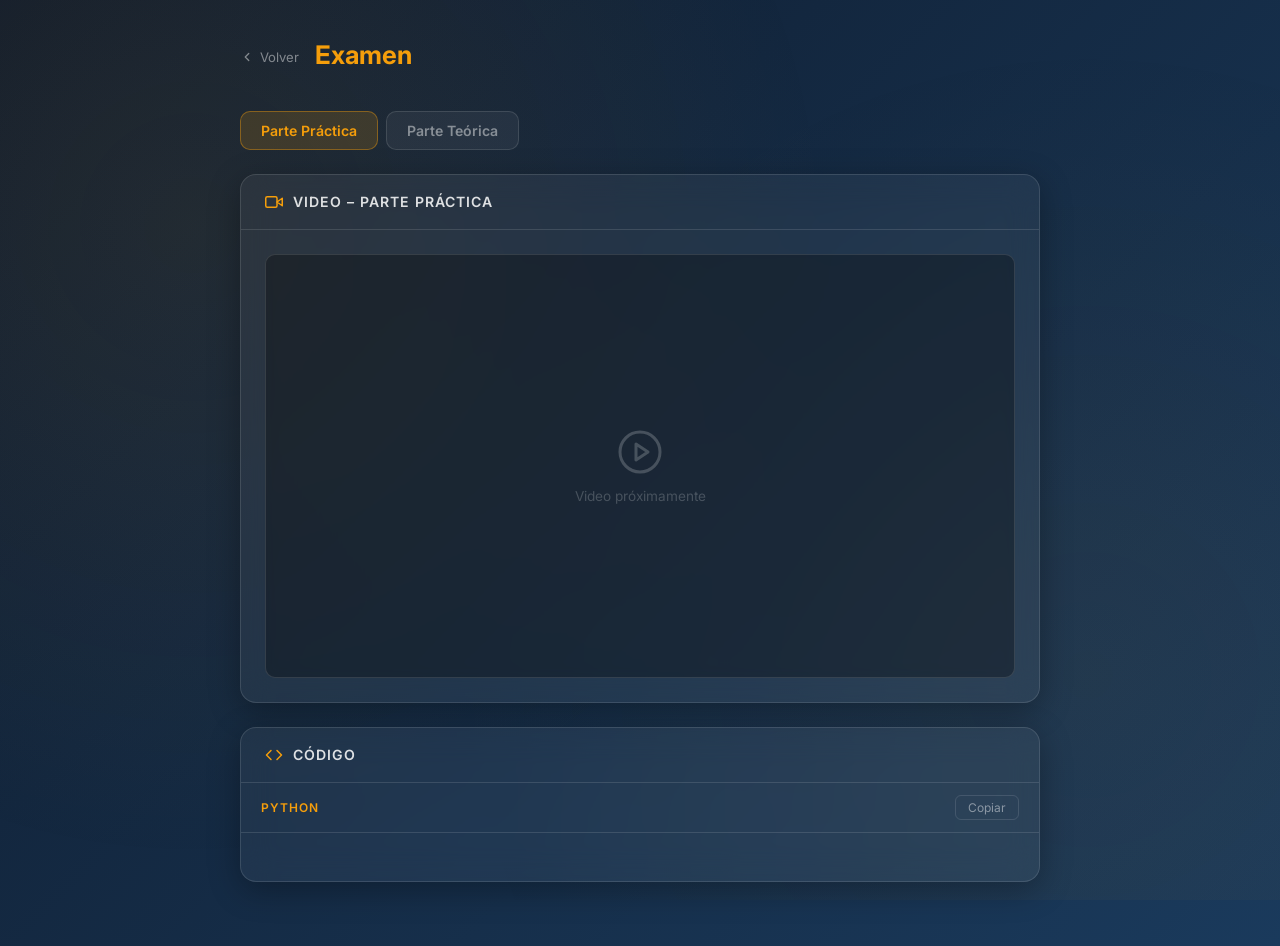
<file: examen1.html>
<!DOCTYPE html>
<html lang="es">
<head>
    <meta charset="UTF-8">
    <meta name="viewport" content="width=device-width, initial-scale=1.0">
    <title>Examen – Desarrollo de Software</title>
    <link href="https://fonts.googleapis.com/css2?family=Inter:wght@300;400;600;700&family=Fira+Code:wght@400;500&display=swap" rel="stylesheet">
    <style>
        :root { --accent:#f59e0b; --bg-start:#0f1c2e; --bg-end:#1a3a5c; --card:rgba(255,255,255,0.05); --border:rgba(255,255,255,0.12); }
        * { margin:0;padding:0;box-sizing:border-box; }
        body { font-family:'Inter',Arial,sans-serif;background:linear-gradient(135deg,var(--bg-start) 0%,var(--bg-end) 100%);min-height:100vh;padding:40px 20px;color:#fff; }
        body::before { content:'';position:fixed;inset:0;background:radial-gradient(circle at 15% 25%,rgba(245,158,11,0.08) 0%,transparent 50%),radial-gradient(circle at 85% 75%,rgba(245,158,11,0.05) 0%,transparent 50%);pointer-events:none; }
        .container { max-width:800px;margin:0 auto;animation:fadeUp 0.7s cubic-bezier(0.22,1,0.36,1) both; }
        @keyframes fadeUp { from{opacity:0;transform:translateY(30px)}to{opacity:1;transform:translateY(0)} }
        .back-btn { display:inline-flex;align-items:center;gap:6px;color:rgba(255,255,255,0.45);text-decoration:none;font-size:0.82rem;transition:color 0.2s; }
        .back-btn:hover { color:var(--accent); }
        .back-btn svg { width:14px;height:14px;stroke:currentColor;fill:none;stroke-width:2.2;stroke-linecap:round;stroke-linejoin:round; }
        .header { display:flex;align-items:center;gap:16px;margin-bottom:36px; }
        .header-text h1 { font-size:1.6rem;font-weight:700;line-height:1.2; }
        .header-text h1 span { color:var(--accent); }
        .header-text p { font-size:0.8rem;color:rgba(255,255,255,0.4);text-transform:uppercase;letter-spacing:2px;margin-top:4px; }

        /* Tabs práctica / teórica */
        .tabs { display:flex; gap:8px; margin-bottom:24px; }
        .tab-btn {
            padding: 10px 20px;
            background: var(--card);
            border: 1px solid var(--border);
            border-radius: 10px;
            color: rgba(255,255,255,0.45);
            font-family: 'Inter', sans-serif;
            font-size: 0.88rem;
            font-weight: 600;
            cursor: pointer;
            transition: background 0.2s, color 0.2s, border-color 0.2s;
        }
        .tab-btn.active {
            background: rgba(245,158,11,0.15);
            border-color: rgba(245,158,11,0.4);
            color: var(--accent);
        }
        .tab-btn:hover:not(.active) { background:rgba(255,255,255,0.07); color:rgba(255,255,255,0.7); }

        .tab-panel { display:none; }
        .tab-panel.active { display:block; }

        .card { background:var(--card);border:1px solid var(--border);border-radius:16px;backdrop-filter:blur(16px);-webkit-backdrop-filter:blur(16px);overflow:hidden;margin-bottom:24px;box-shadow:0 8px 32px rgba(0,0,0,0.3); }
        .card-header { display:flex;align-items:center;gap:10px;padding:18px 24px;border-bottom:1px solid var(--border); }
        .card-header svg { width:18px;height:18px;stroke:var(--accent);fill:none;stroke-width:2;stroke-linecap:round;stroke-linejoin:round;flex-shrink:0; }
        .card-header span { font-size:0.88rem;font-weight:600;color:rgba(255,255,255,0.85);text-transform:uppercase;letter-spacing:1px; }
        .video-body { padding:24px; }
        .video-wrapper { position:relative;padding-bottom:56.25%;height:0;overflow:hidden;border-radius:10px;background:rgba(0,0,0,0.3);border:1px solid var(--border); }
        .video-wrapper iframe { position:absolute;top:0;left:0;width:100%;height:100%;border:0;border-radius:10px; }
        .video-placeholder { position:absolute;inset:0;display:flex;flex-direction:column;align-items:center;justify-content:center;gap:12px;color:rgba(255,255,255,0.2); }
        .video-placeholder svg { width:48px;height:48px;stroke:currentColor;fill:none;stroke-width:1.5;stroke-linecap:round;stroke-linejoin:round; }
        .video-placeholder p { font-size:0.85rem; }
        .code-body { padding:0; }
        .code-toolbar { display:flex;align-items:center;justify-content:space-between;padding:12px 20px;border-bottom:1px solid var(--border); }
        .lang-badge { font-size:0.75rem;font-weight:600;color:var(--accent);text-transform:uppercase;letter-spacing:1px; }
        .copy-btn { background:none;border:1px solid var(--border);border-radius:6px;color:rgba(255,255,255,0.45);font-family:'Inter',sans-serif;font-size:0.75rem;padding:4px 12px;cursor:pointer;transition:color 0.2s,border-color 0.2s; }
        .copy-btn:hover { color:#fff;border-color:rgba(255,255,255,0.3); }
        pre { margin:0;padding:24px 20px;overflow-x:auto;font-family:'Fira Code',monospace;font-size:0.88rem;line-height:1.7;color:#e2e8f0; }

        /* Teórica: área de texto */
        .teorica-body { padding:24px; }
        .teorica-body p { font-size:0.85rem; color:rgba(255,255,255,0.55); line-height:1.7; }
    </style>
</head>
<body>
<div class="container">

    <div class="header">
        <a class="back-btn" href="examenes.html">
            <svg viewBox="0 0 24 24"><polyline points="15 18 9 12 15 6"></polyline></svg>
            Volver
        </a>
        <div class="header-text">
            <h1><span>Examen</span></h1>
            <p><!-- Título del examen --></p>
        </div>
    </div>

    <!-- Tabs -->
    <div class="tabs">
        <button class="tab-btn active" onclick="cambiarTab('practica', this)">
            Parte Práctica
        </button>
        <button class="tab-btn" onclick="cambiarTab('teorica', this)">
            Parte Teórica
        </button>
    </div>

    <!-- Panel: Práctica -->
    <div class="tab-panel active" id="panel-practica">

        <div class="card">
            <div class="card-header">
                <svg viewBox="0 0 24 24"><polygon points="23 7 16 12 23 17 23 7"></polygon><rect x="1" y="5" width="15" height="14" rx="2" ry="2"></rect></svg>
                <span>Video – Parte Práctica</span>
            </div>
            <div class="video-body">
                <div class="video-wrapper">
                    <!-- <iframe src="https://drive.google.com/file/d/ID_DEL_VIDEO/preview" allow="autoplay; encrypted-media" allowfullscreen></iframe> -->
                    <div class="video-placeholder">
                        <svg viewBox="0 0 24 24"><circle cx="12" cy="12" r="10"></circle><polygon points="10 8 16 12 10 16 10 8"></polygon></svg>
                        <p>Video próximamente</p>
                    </div>
                </div>
            </div>
        </div>

        <div class="card">
            <div class="card-header">
                <svg viewBox="0 0 24 24"><polyline points="16 18 22 12 16 6"></polyline><polyline points="8 6 2 12 8 18"></polyline></svg>
                <span>Código</span>
            </div>
            <div class="code-body">
                <div class="code-toolbar">
                    <span class="lang-badge">Python</span>
                    <button class="copy-btn" onclick="copiarCodigo('codeBlock-practica')">Copiar</button>
                </div>
                <pre id="codeBlock-practica">
</pre>
            </div>
        </div>

    </div>

    <!-- Panel: Teórica -->
    <div class="tab-panel" id="panel-teorica">

        <div class="card">
            <div class="card-header">
                <svg viewBox="0 0 24 24"><polygon points="23 7 16 12 23 17 23 7"></polygon><rect x="1" y="5" width="15" height="14" rx="2" ry="2"></rect></svg>
                <span>Video – Parte Teórica</span>
            </div>
            <div class="video-body">
                <div class="video-wrapper">
                    <!-- <iframe src="https://drive.google.com/file/d/ID_DEL_VIDEO/preview" allow="autoplay; encrypted-media" allowfullscreen></iframe> -->
                    <div class="video-placeholder">
                        <svg viewBox="0 0 24 24"><circle cx="12" cy="12" r="10"></circle><polygon points="10 8 16 12 10 16 10 8"></polygon></svg>
                        <p>Video próximamente</p>
                    </div>
                </div>
            </div>
        </div>

        <div class="card">
            <div class="card-header">
                <svg viewBox="0 0 24 24"><path d="M14 2H6a2 2 0 0 0-2 2v16a2 2 0 0 0 2 2h12a2 2 0 0 0 2-2V8z"></path><polyline points="14 2 14 8 20 8"></polyline><line x1="16" y1="13" x2="8" y2="13"></line><line x1="16" y1="17" x2="8" y2="17"></line></svg>
                <span>Respuestas teóricas</span>
            </div>
            <div class="teorica-body">
                <!-- Agrega aquí el texto de las respuestas teóricas -->
                <p>Próximamente</p>
            </div>
        </div>

    </div>

</div>
<script>
    function cambiarTab(panel, btn) {
        document.querySelectorAll('.tab-panel').forEach(p => p.classList.remove('active'));
        document.querySelectorAll('.tab-btn').forEach(b => b.classList.remove('active'));
        document.getElementById('panel-' + panel).classList.add('active');
        btn.classList.add('active');
    }

    function copiarCodigo(id) {
        const texto = document.getElementById(id).innerText;
        navigator.clipboard.writeText(texto).then(() => {
            const btn = event.target;
            btn.textContent = '¡Copiado!'; btn.style.color='#22c55e'; btn.style.borderColor='#22c55e';
            setTimeout(() => { btn.textContent='Copiar'; btn.style.color=''; btn.style.borderColor=''; }, 1800);
        });
    }
</script>
</body>
</html>
</file>
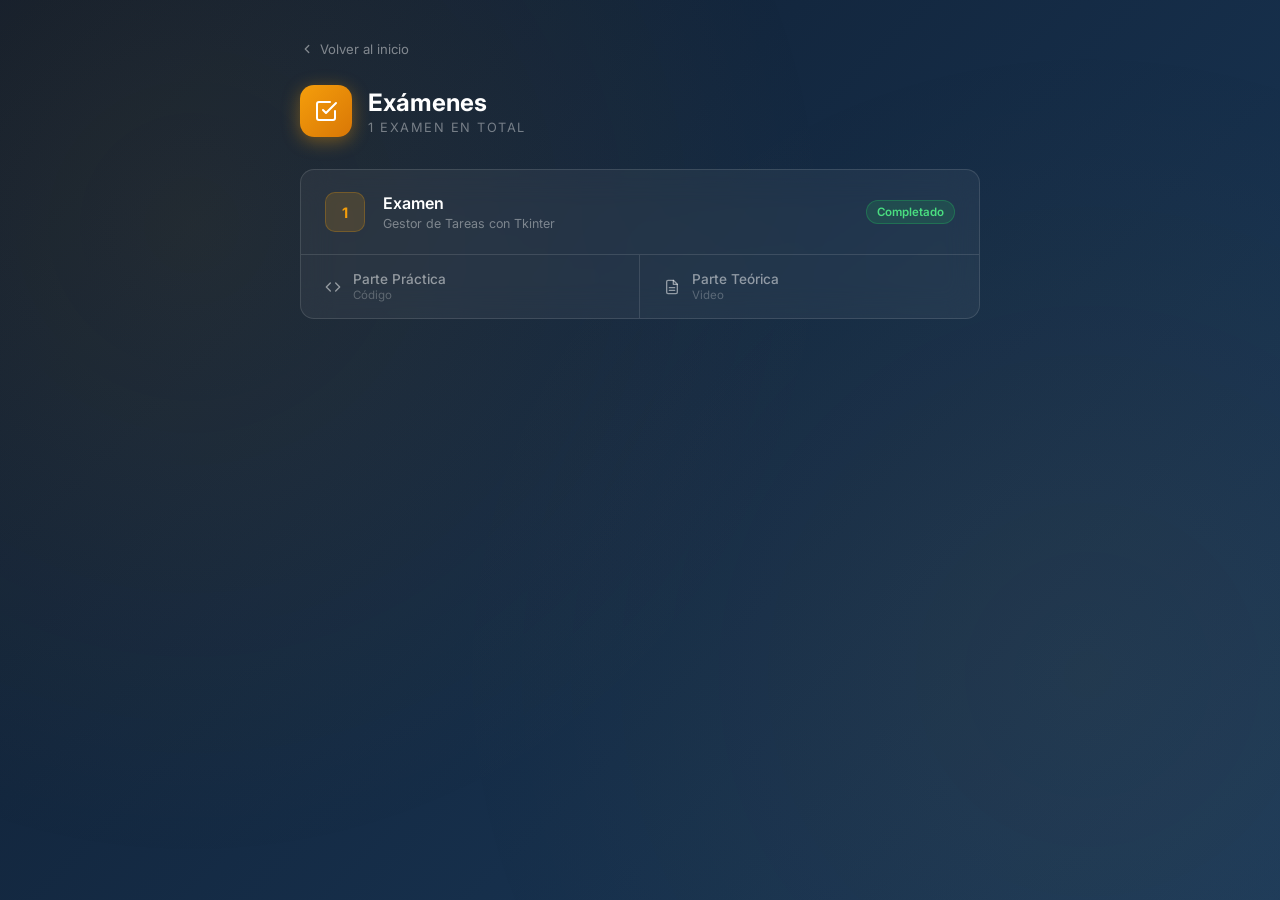
<file: examenes.html>
<!DOCTYPE html>
<html lang="es">
<head>
    <meta charset="UTF-8">
    <meta name="viewport" content="width=device-width, initial-scale=1.0">
    <title>Exámenes – Desarrollo de Software</title>
    <link href="https://fonts.googleapis.com/css2?family=Inter:wght@300;400;600;700&display=swap" rel="stylesheet">
    <style>
        :root {
            --accent:   #f59e0b;
            --bg-start: #0f1c2e;
            --bg-end:   #1a3a5c;
            --card:     rgba(255,255,255,0.05);
            --border:   rgba(255,255,255,0.12);
        }

        * { margin:0; padding:0; box-sizing:border-box; }

        body {
            font-family: 'Inter', Arial, sans-serif;
            background: linear-gradient(135deg, var(--bg-start) 0%, var(--bg-end) 100%);
            min-height: 100vh;
            padding: 40px 20px;
            color: #fff;
        }

        body::before {
            content: '';
            position: fixed; inset: 0;
            background:
                radial-gradient(circle at 15% 25%, rgba(245,158,11,0.08) 0%, transparent 50%),
                radial-gradient(circle at 85% 75%, rgba(245,158,11,0.05) 0%, transparent 50%);
            pointer-events: none;
        }

        .container {
            max-width: 680px;
            margin: 0 auto;
            animation: fadeUp 0.7s cubic-bezier(0.22,1,0.36,1) both;
        }

        @keyframes fadeUp {
            from { opacity:0; transform:translateY(30px); }
            to   { opacity:1; transform:translateY(0); }
        }

        .back-btn {
            display: inline-flex;
            align-items: center;
            gap: 6px;
            color: rgba(255,255,255,0.45);
            text-decoration: none;
            font-size: 0.82rem;
            margin-bottom: 28px;
            transition: color 0.2s;
        }
        .back-btn:hover { color: var(--accent); }
        .back-btn svg { width:14px; height:14px; stroke:currentColor; fill:none; stroke-width:2.2; stroke-linecap:round; stroke-linejoin:round; }

        .page-title {
            display: flex;
            align-items: center;
            gap: 16px;
            margin-bottom: 32px;
        }

        .title-icon {
            width: 52px; height: 52px;
            border-radius: 14px;
            background: linear-gradient(135deg, #f59e0b, #d97706);
            display: flex; align-items: center; justify-content: center;
            box-shadow: 0 4px 18px rgba(245,158,11,0.4);
            flex-shrink: 0;
        }
        .title-icon svg { width:24px; height:24px; fill:none; stroke:#fff; stroke-width:2; stroke-linecap:round; stroke-linejoin:round; }

        .title-text h1 { font-size:1.5rem; font-weight:700; }
        .title-text p  { font-size:0.8rem; color:rgba(255,255,255,0.4); margin-top:3px; text-transform:uppercase; letter-spacing:1.5px; }

        .list { display: flex; flex-direction: column; gap: 14px; }

        /* Tarjeta de examen con dos partes */
        .item {
            background: var(--card);
            border: 1px solid var(--border);
            border-radius: 14px;
            backdrop-filter: blur(16px);
            -webkit-backdrop-filter: blur(16px);
            overflow: hidden;
        }

        .item-header {
            display: flex;
            align-items: center;
            gap: 18px;
            padding: 22px 24px;
        }

        .num {
            width: 40px; height: 40px;
            border-radius: 10px;
            background: rgba(245,158,11,0.15);
            border: 1px solid rgba(245,158,11,0.25);
            display: flex; align-items: center; justify-content: center;
            font-size: 0.9rem; font-weight: 700;
            color: var(--accent);
            flex-shrink: 0;
        }

        .item-info { flex: 1; }
        .item-info h3 { font-size: 1rem; font-weight: 600; margin-bottom: 3px; }
        .item-info p  { font-size: 0.78rem; color: rgba(255,255,255,0.4); }

        .badge-status {
            font-size: 0.72rem; font-weight: 600;
            padding: 4px 10px; border-radius: 20px; flex-shrink: 0;
        }
        .badge-pending {
            background: rgba(255,255,255,0.06);
            border: 1px solid rgba(255,255,255,0.1);
            color: rgba(255,255,255,0.3);
        }

        /* Sub-secciones práctica / teórica */
        .item-parts {
            border-top: 1px solid var(--border);
            display: grid;
            grid-template-columns: 1fr 1fr;
        }

        .part {
            display: flex;
            align-items: center;
            gap: 12px;
            padding: 16px 24px;
            text-decoration: none;
            color: rgba(255,255,255,0.5);
            font-size: 0.85rem;
            transition: background 0.2s, color 0.2s;
            cursor: default;
        }

        .part:first-child { border-right: 1px solid var(--border); }

        .part svg { width:16px; height:16px; stroke:currentColor; fill:none; stroke-width:2; stroke-linecap:round; stroke-linejoin:round; flex-shrink:0; }

        .part-label { font-weight: 500; }
        .part-sub   { font-size: 0.72rem; color: rgba(255,255,255,0.25); margin-top:1px; }
    </style>
</head>
<body>
<div class="container">

    <a class="back-btn" href="index.html">
        <svg viewBox="0 0 24 24"><polyline points="15 18 9 12 15 6"></polyline></svg>
        Volver al inicio
    </a>

    <div class="page-title">
        <div class="title-icon">
            <svg viewBox="0 0 24 24"><path d="M9 11l3 3L22 4"></path><path d="M21 12v7a2 2 0 0 1-2 2H5a2 2 0 0 1-2-2V5a2 2 0 0 1 2-2h11"></path></svg>
        </div>
        <div class="title-text">
            <h1>Exámenes</h1>
            <p>1 examen en total</p>
        </div>
    </div>

    <div class="list">

        <a class="item" href="examen1.html" style="text-decoration:none;color:#fff;display:block;">
            <div class="item-header">
                <div class="num">1</div>
                <div class="item-info">
                    <h3>Examen</h3>
                    <p>Gestor de Tareas con Tkinter</p>
                </div>
                <span class="badge-status" style="background:rgba(34,197,94,0.15);border:1px solid rgba(34,197,94,0.3);color:#4ade80;">Completado</span>
            </div>
            <div class="item-parts">
                <div class="part">
                    <svg viewBox="0 0 24 24"><polyline points="16 18 22 12 16 6"></polyline><polyline points="8 6 2 12 8 18"></polyline></svg>
                    <div>
                        <div class="part-label">Parte Práctica</div>
                        <div class="part-sub">Código</div>
                    </div>
                </div>
                <div class="part">
                    <svg viewBox="0 0 24 24"><path d="M14 2H6a2 2 0 0 0-2 2v16a2 2 0 0 0 2 2h12a2 2 0 0 0 2-2V8z"></path><polyline points="14 2 14 8 20 8"></polyline><line x1="16" y1="13" x2="8" y2="13"></line><line x1="16" y1="17" x2="8" y2="17"></line></svg>
                    <div>
                        <div class="part-label">Parte Teórica</div>
                        <div class="part-sub">Video</div>
                    </div>
                </div>
            </div>
        </a>

    </div>

</div>
</body>
</html>
</file>
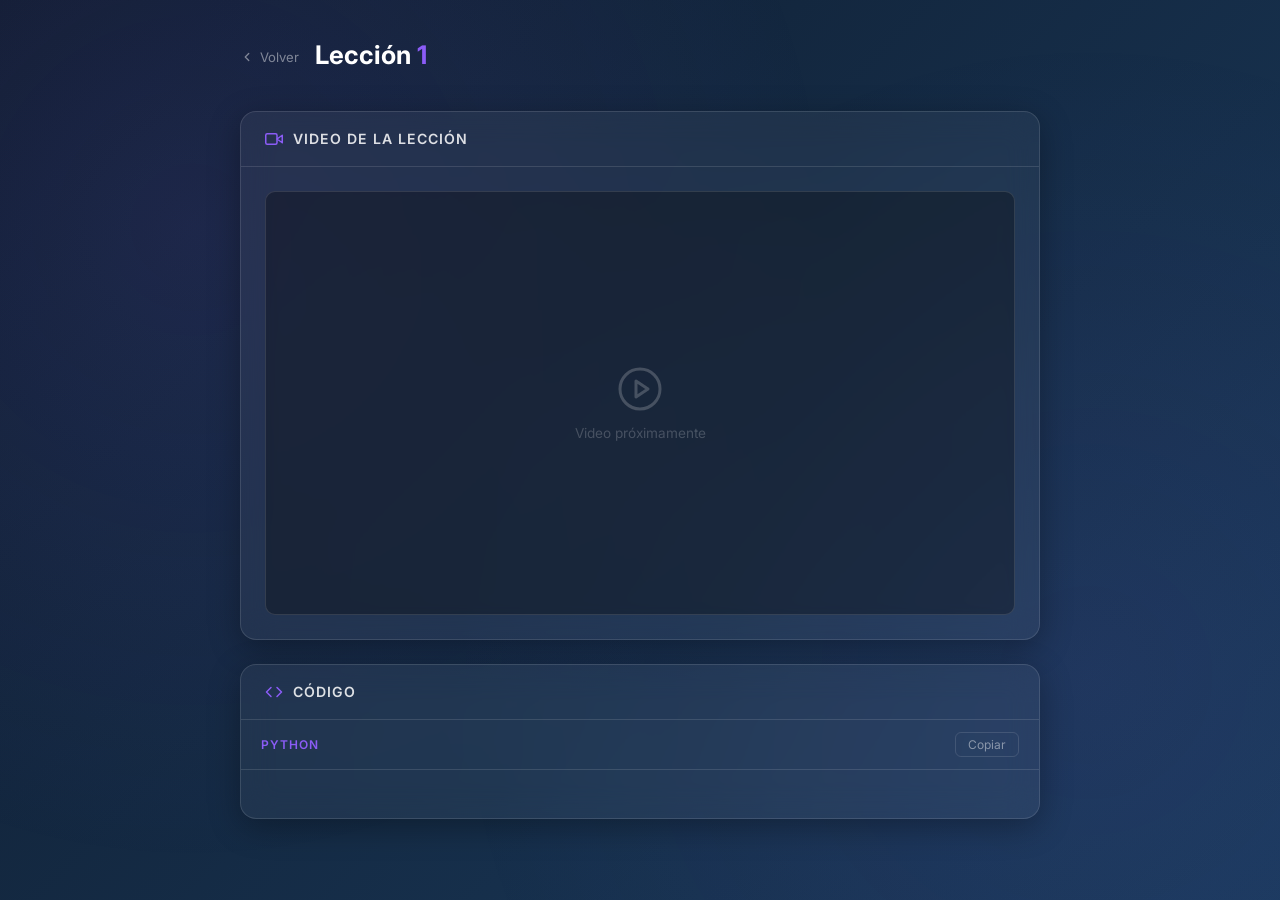
<file: leccion1.html>
<!DOCTYPE html>
<html lang="es">
<head>
    <meta charset="UTF-8">
    <meta name="viewport" content="width=device-width, initial-scale=1.0">
    <title>Lección 1 – Desarrollo de Software</title>
    <link href="https://fonts.googleapis.com/css2?family=Inter:wght@300;400;600;700&family=Fira+Code:wght@400;500&display=swap" rel="stylesheet">
    <style>
        :root { --accent:#8b5cf6; --bg-start:#0f1c2e; --bg-end:#1a3a5c; --card:rgba(255,255,255,0.05); --border:rgba(255,255,255,0.12); }
        * { margin:0;padding:0;box-sizing:border-box; }
        body { font-family:'Inter',Arial,sans-serif;background:linear-gradient(135deg,var(--bg-start) 0%,var(--bg-end) 100%);min-height:100vh;padding:40px 20px;color:#fff; }
        body::before { content:'';position:fixed;inset:0;background:radial-gradient(circle at 15% 25%,rgba(139,92,246,0.1) 0%,transparent 50%),radial-gradient(circle at 85% 75%,rgba(139,92,246,0.07) 0%,transparent 50%);pointer-events:none; }
        .container { max-width:800px;margin:0 auto;animation:fadeUp 0.7s cubic-bezier(0.22,1,0.36,1) both; }
        @keyframes fadeUp { from{opacity:0;transform:translateY(30px)}to{opacity:1;transform:translateY(0)} }
        .back-btn { display:inline-flex;align-items:center;gap:6px;color:rgba(255,255,255,0.45);text-decoration:none;font-size:0.82rem;transition:color 0.2s; }
        .back-btn:hover { color:var(--accent); }
        .back-btn svg { width:14px;height:14px;stroke:currentColor;fill:none;stroke-width:2.2;stroke-linecap:round;stroke-linejoin:round; }
        .header { display:flex;align-items:center;gap:16px;margin-bottom:36px; }
        .header-text h1 { font-size:1.6rem;font-weight:700;line-height:1.2; }
        .header-text h1 span { color:var(--accent); }
        .header-text p { font-size:0.8rem;color:rgba(255,255,255,0.4);text-transform:uppercase;letter-spacing:2px;margin-top:4px; }
        .card { background:var(--card);border:1px solid var(--border);border-radius:16px;backdrop-filter:blur(16px);-webkit-backdrop-filter:blur(16px);overflow:hidden;margin-bottom:24px;box-shadow:0 8px 32px rgba(0,0,0,0.3); }
        .card-header { display:flex;align-items:center;gap:10px;padding:18px 24px;border-bottom:1px solid var(--border); }
        .card-header svg { width:18px;height:18px;stroke:var(--accent);fill:none;stroke-width:2;stroke-linecap:round;stroke-linejoin:round;flex-shrink:0; }
        .card-header span { font-size:0.88rem;font-weight:600;color:rgba(255,255,255,0.85);text-transform:uppercase;letter-spacing:1px; }
        .video-body { padding:24px; }
        .video-wrapper { position:relative;padding-bottom:56.25%;height:0;overflow:hidden;border-radius:10px;background:rgba(0,0,0,0.3);border:1px solid var(--border); }
        .video-wrapper iframe { position:absolute;top:0;left:0;width:100%;height:100%;border:0;border-radius:10px; }
        .video-placeholder { position:absolute;inset:0;display:flex;flex-direction:column;align-items:center;justify-content:center;gap:12px;color:rgba(255,255,255,0.2); }
        .video-placeholder svg { width:48px;height:48px;stroke:currentColor;fill:none;stroke-width:1.5;stroke-linecap:round;stroke-linejoin:round; }
        .video-placeholder p { font-size:0.85rem; }
        .code-body { padding:0; }
        .code-toolbar { display:flex;align-items:center;justify-content:space-between;padding:12px 20px;border-bottom:1px solid var(--border); }
        .lang-badge { font-size:0.75rem;font-weight:600;color:var(--accent);text-transform:uppercase;letter-spacing:1px; }
        .copy-btn { background:none;border:1px solid var(--border);border-radius:6px;color:rgba(255,255,255,0.45);font-family:'Inter',sans-serif;font-size:0.75rem;padding:4px 12px;cursor:pointer;transition:color 0.2s,border-color 0.2s; }
        .copy-btn:hover { color:#fff;border-color:rgba(255,255,255,0.3); }
        pre { margin:0;padding:24px 20px;overflow-x:auto;font-family:'Fira Code',monospace;font-size:0.88rem;line-height:1.7;color:#e2e8f0; }
    </style>
</head>
<body>
<div class="container">

    <div class="header">
        <a class="back-btn" href="lecciones.html">
            <svg viewBox="0 0 24 24"><polyline points="15 18 9 12 15 6"></polyline></svg>
            Volver
        </a>
        <div class="header-text">
            <h1>Lección <span>1</span></h1>
            <p><!-- Título de la lección --></p>
        </div>
    </div>

    <div class="card">
        <div class="card-header">
            <svg viewBox="0 0 24 24"><polygon points="23 7 16 12 23 17 23 7"></polygon><rect x="1" y="5" width="15" height="14" rx="2" ry="2"></rect></svg>
            <span>Video de la lección</span>
        </div>
        <div class="video-body">
            <div class="video-wrapper">
                <!-- <iframe src="https://drive.google.com/file/d/ID_DEL_VIDEO/preview" allow="autoplay; encrypted-media" allowfullscreen></iframe> -->
                <div class="video-placeholder">
                    <svg viewBox="0 0 24 24"><circle cx="12" cy="12" r="10"></circle><polygon points="10 8 16 12 10 16 10 8"></polygon></svg>
                    <p>Video próximamente</p>
                </div>
            </div>
        </div>
    </div>

    <div class="card">
        <div class="card-header">
            <svg viewBox="0 0 24 24"><polyline points="16 18 22 12 16 6"></polyline><polyline points="8 6 2 12 8 18"></polyline></svg>
            <span>Código</span>
        </div>
        <div class="code-body">
            <div class="code-toolbar">
                <span class="lang-badge">Python</span>
                <button class="copy-btn" onclick="copiarCodigo()">Copiar</button>
            </div>
            <pre id="codeBlock">
</pre>
        </div>
    </div>

</div>
<script>
    function copiarCodigo() {
        const texto = document.getElementById('codeBlock').innerText;
        navigator.clipboard.writeText(texto).then(() => {
            const btn = document.querySelector('.copy-btn');
            btn.textContent = '¡Copiado!'; btn.style.color='#22c55e'; btn.style.borderColor='#22c55e';
            setTimeout(() => { btn.textContent='Copiar'; btn.style.color=''; btn.style.borderColor=''; }, 1800);
        });
    }
</script>
</body>
</html>
</file>
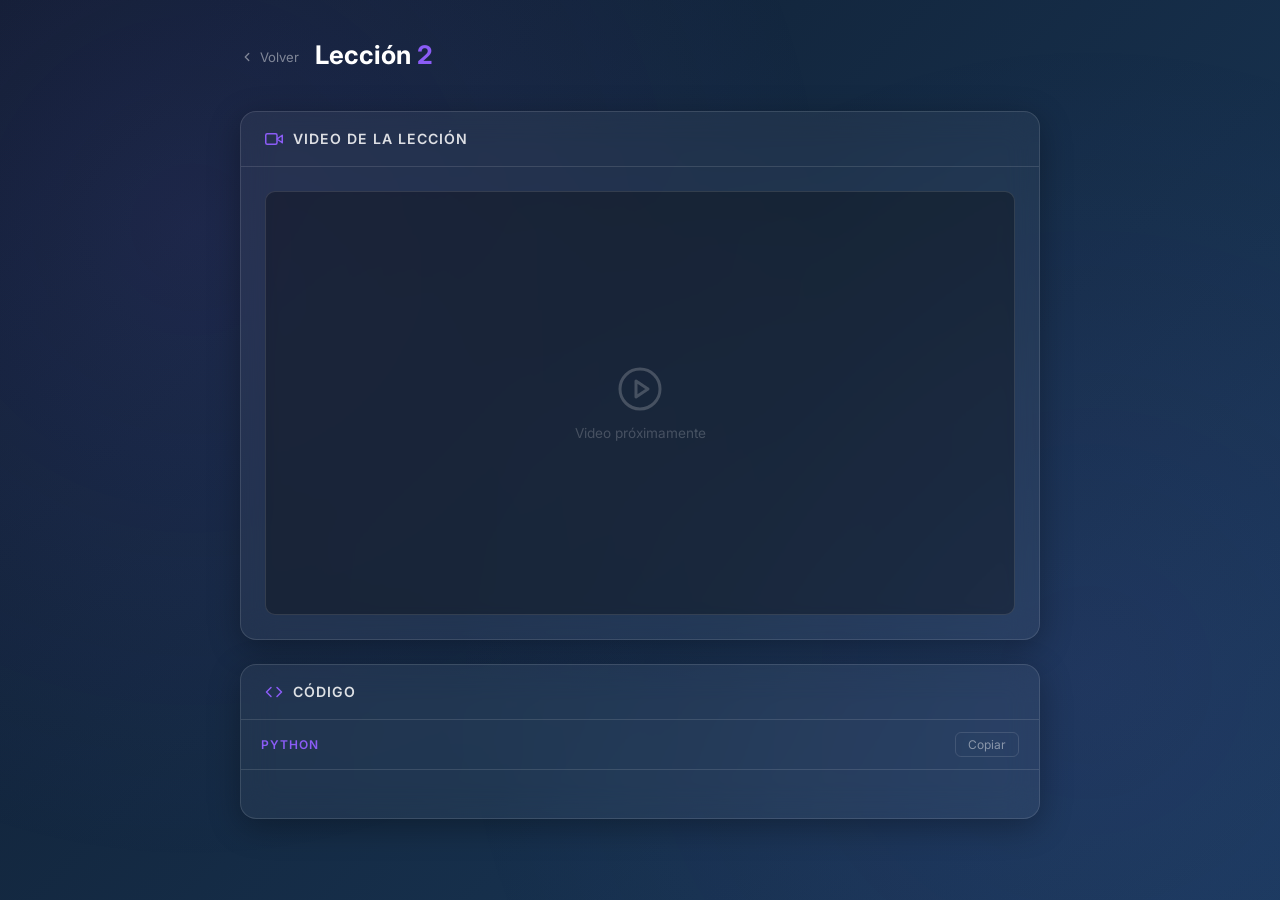
<file: leccion2.html>
<!DOCTYPE html>
<html lang="es">
<head>
    <meta charset="UTF-8">
    <meta name="viewport" content="width=device-width, initial-scale=1.0">
    <title>Lección 2 – Desarrollo de Software</title>
    <link href="https://fonts.googleapis.com/css2?family=Inter:wght@300;400;600;700&family=Fira+Code:wght@400;500&display=swap" rel="stylesheet">
    <style>
        :root { --accent:#8b5cf6; --bg-start:#0f1c2e; --bg-end:#1a3a5c; --card:rgba(255,255,255,0.05); --border:rgba(255,255,255,0.12); }
        * { margin:0;padding:0;box-sizing:border-box; }
        body { font-family:'Inter',Arial,sans-serif;background:linear-gradient(135deg,var(--bg-start) 0%,var(--bg-end) 100%);min-height:100vh;padding:40px 20px;color:#fff; }
        body::before { content:'';position:fixed;inset:0;background:radial-gradient(circle at 15% 25%,rgba(139,92,246,0.1) 0%,transparent 50%),radial-gradient(circle at 85% 75%,rgba(139,92,246,0.07) 0%,transparent 50%);pointer-events:none; }
        .container { max-width:800px;margin:0 auto;animation:fadeUp 0.7s cubic-bezier(0.22,1,0.36,1) both; }
        @keyframes fadeUp { from{opacity:0;transform:translateY(30px)}to{opacity:1;transform:translateY(0)} }
        .back-btn { display:inline-flex;align-items:center;gap:6px;color:rgba(255,255,255,0.45);text-decoration:none;font-size:0.82rem;transition:color 0.2s; }
        .back-btn:hover { color:var(--accent); }
        .back-btn svg { width:14px;height:14px;stroke:currentColor;fill:none;stroke-width:2.2;stroke-linecap:round;stroke-linejoin:round; }
        .header { display:flex;align-items:center;gap:16px;margin-bottom:36px; }
        .header-text h1 { font-size:1.6rem;font-weight:700;line-height:1.2; }
        .header-text h1 span { color:var(--accent); }
        .header-text p { font-size:0.8rem;color:rgba(255,255,255,0.4);text-transform:uppercase;letter-spacing:2px;margin-top:4px; }
        .card { background:var(--card);border:1px solid var(--border);border-radius:16px;backdrop-filter:blur(16px);-webkit-backdrop-filter:blur(16px);overflow:hidden;margin-bottom:24px;box-shadow:0 8px 32px rgba(0,0,0,0.3); }
        .card-header { display:flex;align-items:center;gap:10px;padding:18px 24px;border-bottom:1px solid var(--border); }
        .card-header svg { width:18px;height:18px;stroke:var(--accent);fill:none;stroke-width:2;stroke-linecap:round;stroke-linejoin:round;flex-shrink:0; }
        .card-header span { font-size:0.88rem;font-weight:600;color:rgba(255,255,255,0.85);text-transform:uppercase;letter-spacing:1px; }
        .video-body { padding:24px; }
        .video-wrapper { position:relative;padding-bottom:56.25%;height:0;overflow:hidden;border-radius:10px;background:rgba(0,0,0,0.3);border:1px solid var(--border); }
        .video-wrapper iframe { position:absolute;top:0;left:0;width:100%;height:100%;border:0;border-radius:10px; }
        .video-placeholder { position:absolute;inset:0;display:flex;flex-direction:column;align-items:center;justify-content:center;gap:12px;color:rgba(255,255,255,0.2); }
        .video-placeholder svg { width:48px;height:48px;stroke:currentColor;fill:none;stroke-width:1.5;stroke-linecap:round;stroke-linejoin:round; }
        .video-placeholder p { font-size:0.85rem; }
        .code-body { padding:0; }
        .code-toolbar { display:flex;align-items:center;justify-content:space-between;padding:12px 20px;border-bottom:1px solid var(--border); }
        .lang-badge { font-size:0.75rem;font-weight:600;color:var(--accent);text-transform:uppercase;letter-spacing:1px; }
        .copy-btn { background:none;border:1px solid var(--border);border-radius:6px;color:rgba(255,255,255,0.45);font-family:'Inter',sans-serif;font-size:0.75rem;padding:4px 12px;cursor:pointer;transition:color 0.2s,border-color 0.2s; }
        .copy-btn:hover { color:#fff;border-color:rgba(255,255,255,0.3); }
        pre { margin:0;padding:24px 20px;overflow-x:auto;font-family:'Fira Code',monospace;font-size:0.88rem;line-height:1.7;color:#e2e8f0; }
    </style>
</head>
<body>
<div class="container">

    <div class="header">
        <a class="back-btn" href="lecciones.html">
            <svg viewBox="0 0 24 24"><polyline points="15 18 9 12 15 6"></polyline></svg>
            Volver
        </a>
        <div class="header-text">
            <h1>Lección <span>2</span></h1>
            <p><!-- Título de la lección --></p>
        </div>
    </div>

    <div class="card">
        <div class="card-header">
            <svg viewBox="0 0 24 24"><polygon points="23 7 16 12 23 17 23 7"></polygon><rect x="1" y="5" width="15" height="14" rx="2" ry="2"></rect></svg>
            <span>Video de la lección</span>
        </div>
        <div class="video-body">
            <div class="video-wrapper">
                <!-- <iframe src="https://drive.google.com/file/d/ID_DEL_VIDEO/preview" allow="autoplay; encrypted-media" allowfullscreen></iframe> -->
                <div class="video-placeholder">
                    <svg viewBox="0 0 24 24"><circle cx="12" cy="12" r="10"></circle><polygon points="10 8 16 12 10 16 10 8"></polygon></svg>
                    <p>Video próximamente</p>
                </div>
            </div>
        </div>
    </div>

    <div class="card">
        <div class="card-header">
            <svg viewBox="0 0 24 24"><polyline points="16 18 22 12 16 6"></polyline><polyline points="8 6 2 12 8 18"></polyline></svg>
            <span>Código</span>
        </div>
        <div class="code-body">
            <div class="code-toolbar">
                <span class="lang-badge">Python</span>
                <button class="copy-btn" onclick="copiarCodigo()">Copiar</button>
            </div>
            <pre id="codeBlock">
</pre>
        </div>
    </div>

</div>
<script>
    function copiarCodigo() {
        const texto = document.getElementById('codeBlock').innerText;
        navigator.clipboard.writeText(texto).then(() => {
            const btn = document.querySelector('.copy-btn');
            btn.textContent = '¡Copiado!'; btn.style.color='#22c55e'; btn.style.borderColor='#22c55e';
            setTimeout(() => { btn.textContent='Copiar'; btn.style.color=''; btn.style.borderColor=''; }, 1800);
        });
    }
</script>
</body>
</html>
</file>
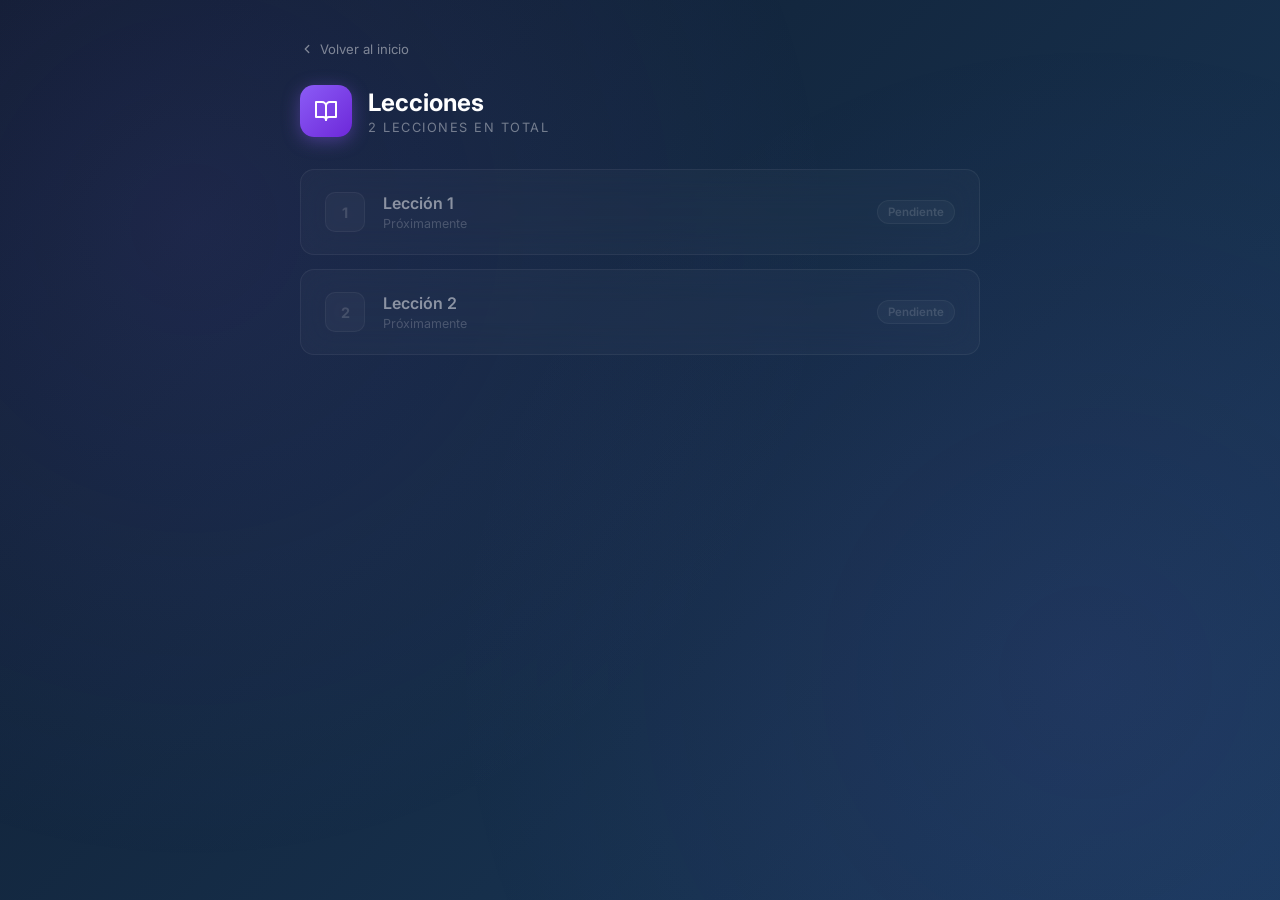
<file: lecciones.html>
<!DOCTYPE html>
<html lang="es">
<head>
    <meta charset="UTF-8">
    <meta name="viewport" content="width=device-width, initial-scale=1.0">
    <title>Lecciones – Desarrollo de Software</title>
    <link href="https://fonts.googleapis.com/css2?family=Inter:wght@300;400;600;700&display=swap" rel="stylesheet">
    <style>
        :root {
            --accent:   #8b5cf6;
            --bg-start: #0f1c2e;
            --bg-end:   #1a3a5c;
            --card:     rgba(255,255,255,0.05);
            --border:   rgba(255,255,255,0.12);
        }

        * { margin:0; padding:0; box-sizing:border-box; }

        body {
            font-family: 'Inter', Arial, sans-serif;
            background: linear-gradient(135deg, var(--bg-start) 0%, var(--bg-end) 100%);
            min-height: 100vh;
            padding: 40px 20px;
            color: #fff;
        }

        body::before {
            content: '';
            position: fixed; inset: 0;
            background:
                radial-gradient(circle at 15% 25%, rgba(139,92,246,0.1) 0%, transparent 50%),
                radial-gradient(circle at 85% 75%, rgba(139,92,246,0.07) 0%, transparent 50%);
            pointer-events: none;
        }

        .container {
            max-width: 680px;
            margin: 0 auto;
            animation: fadeUp 0.7s cubic-bezier(0.22,1,0.36,1) both;
        }

        @keyframes fadeUp {
            from { opacity:0; transform:translateY(30px); }
            to   { opacity:1; transform:translateY(0); }
        }

        .back-btn {
            display: inline-flex;
            align-items: center;
            gap: 6px;
            color: rgba(255,255,255,0.45);
            text-decoration: none;
            font-size: 0.82rem;
            margin-bottom: 28px;
            transition: color 0.2s;
        }
        .back-btn:hover { color: var(--accent); }
        .back-btn svg { width:14px; height:14px; stroke:currentColor; fill:none; stroke-width:2.2; stroke-linecap:round; stroke-linejoin:round; }

        .page-title {
            display: flex;
            align-items: center;
            gap: 16px;
            margin-bottom: 32px;
        }

        .title-icon {
            width: 52px; height: 52px;
            border-radius: 14px;
            background: linear-gradient(135deg, #8b5cf6, #6d28d9);
            display: flex; align-items: center; justify-content: center;
            box-shadow: 0 4px 18px rgba(139,92,246,0.4);
            flex-shrink: 0;
        }
        .title-icon svg { width:24px; height:24px; fill:none; stroke:#fff; stroke-width:2; stroke-linecap:round; stroke-linejoin:round; }

        .title-text h1 { font-size:1.5rem; font-weight:700; }
        .title-text p  { font-size:0.8rem; color:rgba(255,255,255,0.4); margin-top:3px; text-transform:uppercase; letter-spacing:1.5px; }

        .list { display: flex; flex-direction: column; gap: 14px; }

        .item {
            display: flex;
            align-items: center;
            gap: 18px;
            padding: 22px 24px;
            background: var(--card);
            border: 1px solid var(--border);
            border-radius: 14px;
            backdrop-filter: blur(16px);
            -webkit-backdrop-filter: blur(16px);
            text-decoration: none;
            color: #fff;
            transition: transform 0.2s, box-shadow 0.2s, background 0.2s, border-color 0.2s;
            position: relative;
            overflow: hidden;
        }

        .item::before {
            content: '';
            position: absolute;
            left: 0; top: 0; bottom: 0;
            width: 3px;
            background: var(--accent);
            border-radius: 3px 0 0 3px;
            opacity: 0;
            transition: opacity 0.2s;
        }

        .item.active:hover {
            transform: translateX(4px);
            background: rgba(255,255,255,0.08);
            border-color: rgba(139,92,246,0.35);
            box-shadow: 0 6px 24px rgba(0,0,0,0.25);
        }
        .item.active:hover::before { opacity: 1; }

        .item.locked { cursor: default; opacity: 0.5; }

        .num {
            width: 40px; height: 40px;
            border-radius: 10px;
            background: rgba(139,92,246,0.15);
            border: 1px solid rgba(139,92,246,0.25);
            display: flex; align-items: center; justify-content: center;
            font-size: 0.9rem; font-weight: 700;
            color: var(--accent);
            flex-shrink: 0;
        }
        .item.locked .num {
            background: rgba(255,255,255,0.06);
            border-color: rgba(255,255,255,0.1);
            color: rgba(255,255,255,0.3);
        }

        .item-info { flex: 1; }
        .item-info h3 { font-size: 1rem; font-weight: 600; margin-bottom: 3px; }
        .item-info p  { font-size: 0.78rem; color: rgba(255,255,255,0.4); }

        .badge-status {
            font-size: 0.72rem; font-weight: 600;
            padding: 4px 10px; border-radius: 20px; flex-shrink: 0;
        }
        .badge-pending {
            background: rgba(255,255,255,0.06);
            border: 1px solid rgba(255,255,255,0.1);
            color: rgba(255,255,255,0.3);
        }

        .arrow { width:16px; height:16px; stroke:rgba(255,255,255,0.3); fill:none; stroke-width:2.2; stroke-linecap:round; stroke-linejoin:round; flex-shrink:0; }
    </style>
</head>
<body>
<div class="container">

    <a class="back-btn" href="index.html">
        <svg viewBox="0 0 24 24"><polyline points="15 18 9 12 15 6"></polyline></svg>
        Volver al inicio
    </a>

    <div class="page-title">
        <div class="title-icon">
            <svg viewBox="0 0 24 24"><path d="M2 3h6a4 4 0 0 1 4 4v14a3 3 0 0 0-3-3H2z"></path><path d="M22 3h-6a4 4 0 0 0-4 4v14a3 3 0 0 1 3-3h7z"></path></svg>
        </div>
        <div class="title-text">
            <h1>Lecciones</h1>
            <p>2 lecciones en total</p>
        </div>
    </div>

    <div class="list">

        <div class="item locked">
            <div class="num">1</div>
            <div class="item-info">
                <h3>Lección 1</h3>
                <p>Próximamente</p>
            </div>
            <span class="badge-status badge-pending">Pendiente</span>
        </div>

        <div class="item locked">
            <div class="num">2</div>
            <div class="item-info">
                <h3>Lección 2</h3>
                <p>Próximamente</p>
            </div>
            <span class="badge-status badge-pending">Pendiente</span>
        </div>

    </div>

</div>
</body>
</html>
</file>
